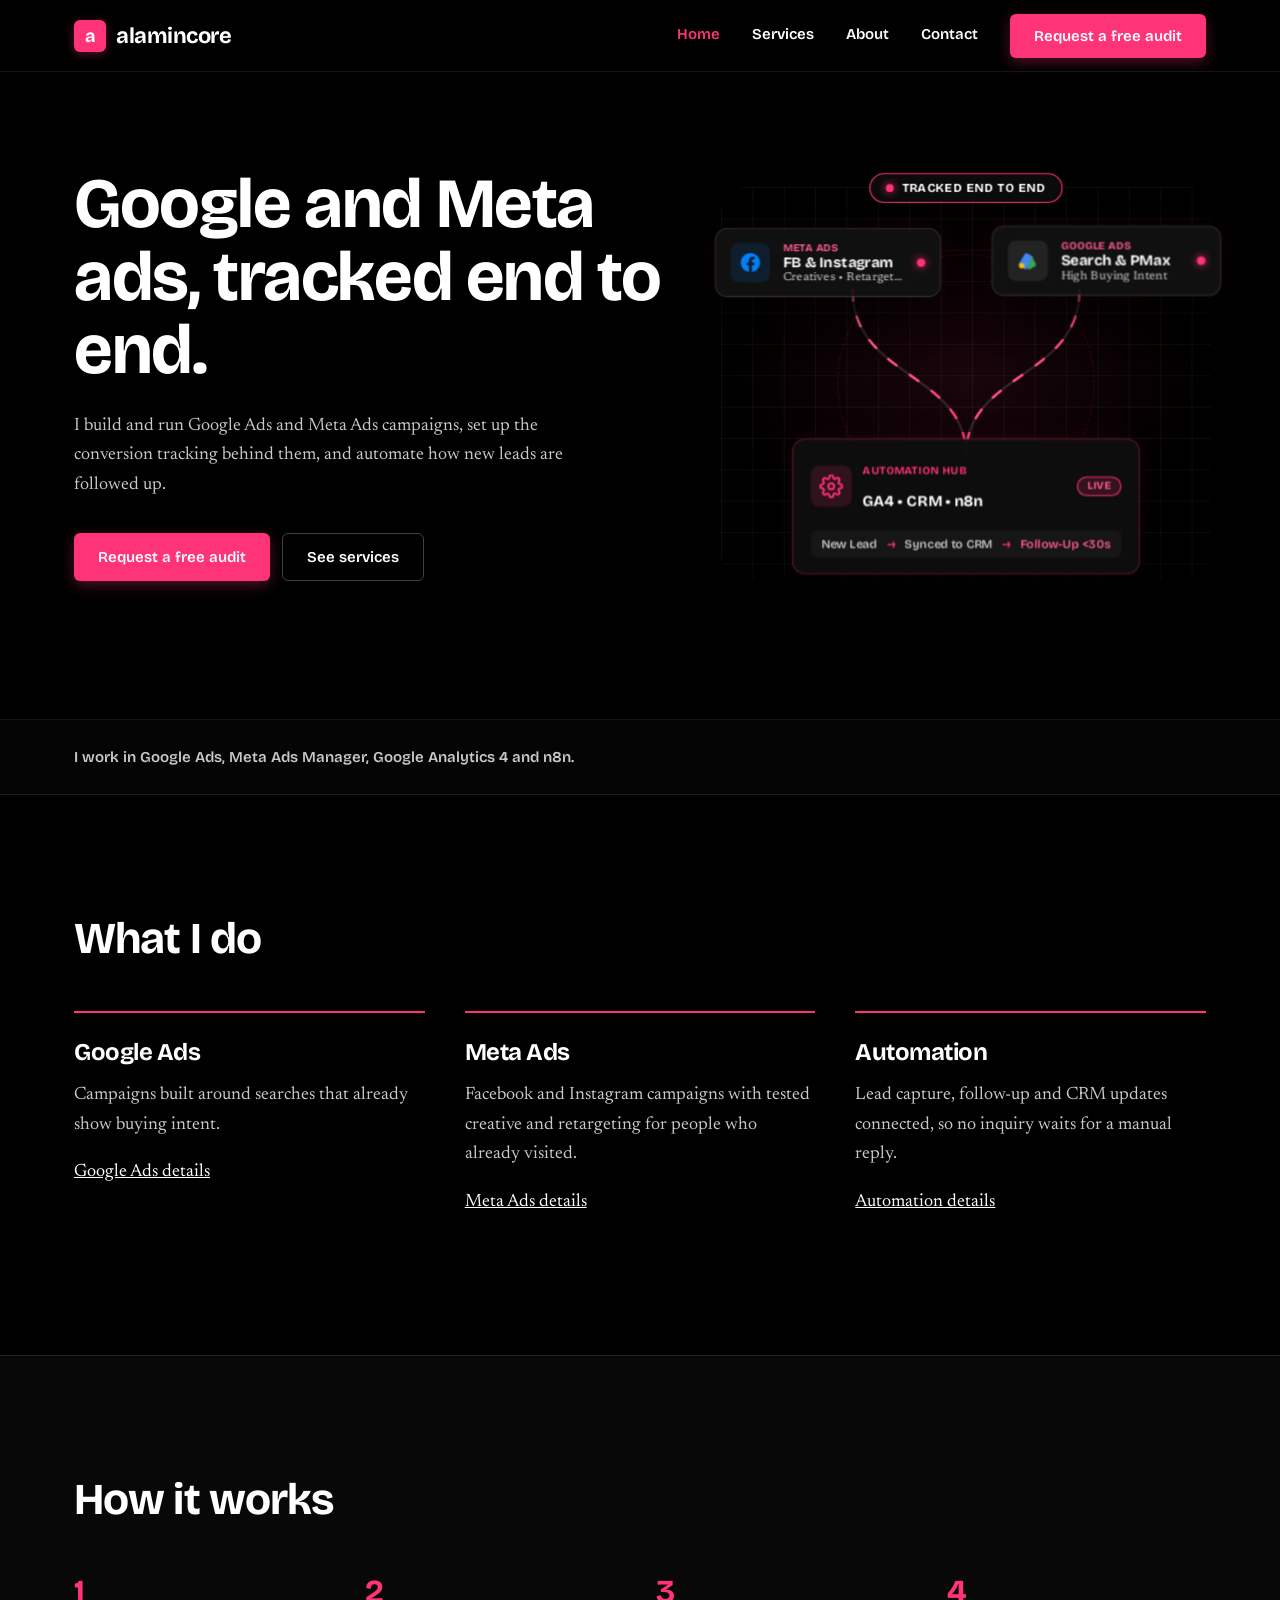
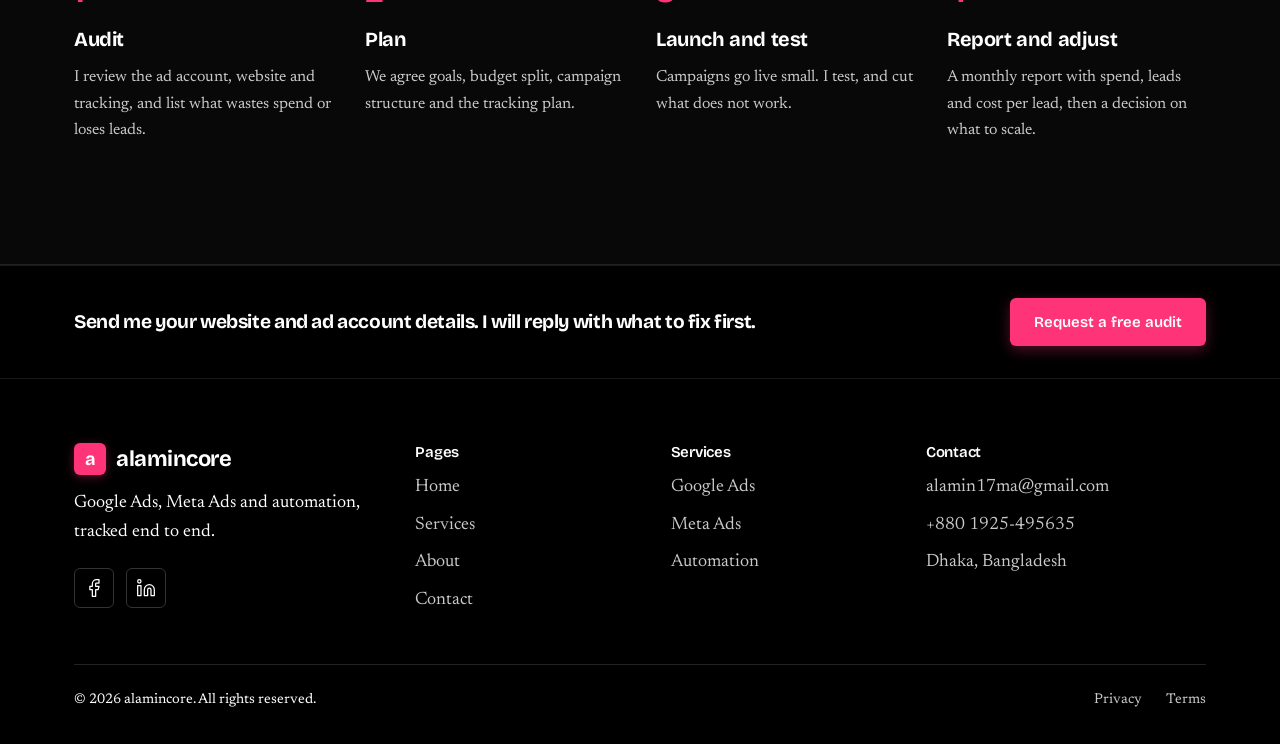
<file: index.html>
<!DOCTYPE html>
<html lang="en">
<head>
  <meta charset="UTF-8">
  <meta name="viewport" content="width=device-width, initial-scale=1">
  <title>alamincore | Google Ads, Meta Ads &amp; Automation</title>
  <meta name="description" content="I run Google Ads and Meta Ads campaigns, set up the conversion tracking behind them, and automate lead follow-up. Request a free audit.">
  <link rel="icon" href="data:image/svg+xml,<svg xmlns='http://www.w3.org/2000/svg' viewBox='0 0 32 32'><rect width='32' height='32' rx='6' fill='%23FF3377'/><text x='16' y='23' font-size='20' font-weight='bold' text-anchor='middle' fill='%23FFFFFF' font-family='Georgia,serif'>a</text></svg>">
  <link rel="preconnect" href="https://fonts.googleapis.com">
  <link rel="preconnect" href="https://fonts.gstatic.com" crossorigin>
  <link rel="stylesheet" href="https://fonts.googleapis.com/css2?family=Bricolage+Grotesque:wght@600;700&family=Newsreader:wght@400&display=swap">
  <link rel="stylesheet" href="style.css">
</head>
<body>
  <a class="skip" href="#main">Skip to content</a>
  <header class="nav" id="navbar"><div class="container"><a href="index.html" class="logo"><span class="mark" aria-hidden="true">a</span>alamincore</a><button class="burger" id="hamburger" aria-label="Menu" aria-expanded="false"><span></span><span></span><span></span></button><ul id="navLinks"><li><a href="index.html" aria-current="page">Home</a></li><li><a href="services.html">Services</a></li><li><a href="about.html">About</a></li><li><a href="contact.html">Contact</a></li><li><a href="contact.html" class="btn btn-brass">Request a free audit</a></li></ul></div></header>
  <main id="main">
    <section class="hero">
      <div class="container hero-grid">
        <div>
          <h1 class="in">Google and Meta ads, tracked end to end.</h1>
          <p class="lead in d1">I build and run Google Ads and Meta Ads campaigns, set up the conversion tracking behind them, and automate how new leads are followed up.</p>
          <p class="hero-btns in d2"><a class="btn btn-brass" href="contact.html">Request a free audit</a><a class="btn btn-line" href="services.html">See services</a></p>
        </div>
        <div class="hero-visual in d3" id="hero3DScene" aria-label="3D Google Ads, Meta Ads and Automation Visual">
          <div class="stage-3d" id="stage3D">
            <!-- 3D Plane Ambient Depth Rings & Grid -->
            <div class="grid-plane-3d" aria-hidden="true"></div>
            <div class="radar-pulse" aria-hidden="true"></div>

            <!-- Animated Connecting SVG Cables -->
            <svg class="circuit-cables" viewBox="0 0 460 380" fill="none" xmlns="http://www.w3.org/2000/svg" aria-hidden="true">
              <defs>
                <linearGradient id="metaGrad" x1="0%" y1="0%" x2="100%" y2="100%">
                  <stop offset="0%" stop-color="#FF5C93" />
                  <stop offset="100%" stop-color="#FF3377" />
                </linearGradient>
                <linearGradient id="googleGrad" x1="0%" y1="0%" x2="100%" y2="100%">
                  <stop offset="0%" stop-color="#FF5C93" />
                  <stop offset="100%" stop-color="#FF3377" />
                </linearGradient>
              </defs>
              <path class="cable-glow cable-meta" d="M 120 100 C 120 185, 230 180, 230 260" />
              <path class="cable-flow cable-meta-flow" d="M 120 100 C 120 185, 230 180, 230 260" />
              <path class="cable-glow cable-google" d="M 340 100 C 340 185, 230 180, 230 260" />
              <path class="cable-flow cable-google-flow" d="M 340 100 C 340 185, 230 180, 230 260" />
            </svg>

            <!-- Floating Status Beacon -->
            <div class="node-3d node-badge" style="--depth: 95px;">
              <span class="beacon-dot"></span>
              <span>Tracked End to End</span>
            </div>

            <!-- 3D Node: Meta Ads -->
            <div class="node-3d node-meta" style="--depth: 45px;">
              <div class="node-inner">
                <div class="node-icon meta-icon">
                  <svg width="22" height="22" viewBox="0 0 24 24" fill="currentColor" aria-hidden="true">
                    <path d="M12 2C6.477 2 2 6.477 2 12c0 4.991 3.657 9.128 8.438 9.879V14.89h-2.54V12h2.54V9.797c0-2.506 1.492-3.89 3.777-3.89 1.094 0 2.238.195 2.238.195v2.46h-1.26c-1.243 0-1.63.771-1.63 1.562V12h2.773l-.443 2.89h-2.33v6.989C18.343 21.129 22 16.99 22 12c0-5.523-4.477-10-10-10z"/>
                  </svg>
                </div>
                <div class="node-content">
                  <span class="node-tag tag-meta">Meta Ads</span>
                  <strong class="node-title">FB &amp; Instagram</strong>
                  <span class="node-sub">Creatives &bull; Retargeting</span>
                </div>
                <span class="pulse-indicator pulse-meta" title="Active campaigns"></span>
              </div>
            </div>

            <!-- 3D Node: Google Ads -->
            <div class="node-3d node-google" style="--depth: 60px;">
              <div class="node-inner">
                <div class="node-icon google-icon">
                  <svg width="22" height="22" viewBox="0 0 24 24" fill="none" aria-hidden="true">
                    <path d="M3.2 14.8L8.6 5.5C9.2 4.4 10.6 4 11.7 4.6L16.2 7.2C17.3 7.8 17.7 9.2 17.1 10.3L11.7 19.6C11.1 20.7 9.7 21.1 8.6 20.5L4.1 17.9C3 17.3 2.6 15.9 3.2 14.8Z" fill="#4285F4"/>
                    <path d="M16.2 7.2L11.7 19.6C12.3 20.7 13.7 21.1 14.8 20.5L19.3 17.9C20.4 17.3 20.8 15.9 20.2 14.8L15.7 7C15.9 7 16.1 7.1 16.2 7.2Z" fill="#34A853"/>
                    <circle cx="5.8" cy="17.2" r="2.8" fill="#FBBC04"/>
                  </svg>
                </div>
                <div class="node-content">
                  <span class="node-tag tag-google">Google Ads</span>
                  <strong class="node-title">Search &amp; PMax</strong>
                  <span class="node-sub">High Buying Intent</span>
                </div>
                <span class="pulse-indicator pulse-google" title="Active campaigns"></span>
              </div>
            </div>

            <!-- 3D Node: Automation Engine -->
            <div class="node-3d node-auto" style="--depth: 80px;">
              <div class="node-inner auto-card">
                <div class="auto-header">
                  <div class="node-icon auto-icon">
                    <svg width="22" height="22" viewBox="0 0 24 24" fill="none" stroke="currentColor" stroke-width="2" stroke-linecap="round" stroke-linejoin="round" aria-hidden="true">
                      <circle cx="12" cy="12" r="3"/>
                      <path d="M19.4 15a1.65 1.65 0 0 0 .33 1.82l.06.06a2 2 0 0 1 0 2.83 2 2 0 0 1-2.83 0l-.06-.06a1.65 1.65 0 0 0-1.82-.33 1.65 1.65 0 0 0-1 1.51V21a2 2 0 0 1-2 2 2 2 0 0 1-2-2v-.09A1.65 1.65 0 0 0 9 19.4a1.65 1.65 0 0 0-1.82.33l-.06.06a2 2 0 0 1-2.83 0 2 2 0 0 1 0-2.83l.06-.06a1.65 1.65 0 0 0 .33-1.82 1.65 1.65 0 0 0-1.51-1H3a2 2 0 0 1-2-2 2 2 0 0 1 2-2h.09A1.65 1.65 0 0 0 4.6 9a1.65 1.65 0 0 0-.33-1.82l-.06-.06a2 2 0 0 1 0-2.83 2 2 0 0 1 2.83 0l.06.06a1.65 1.65 0 0 0 1.82.33H9a1.65 1.65 0 0 0 1-1.51V3a2 2 0 0 1 2-2 2 2 0 0 1 2 2v.09a1.65 1.65 0 0 0 1 1.51 1.65 1.65 0 0 0 1.82-.33l.06-.06a2 2 0 0 1 2.83 0 2 2 0 0 1 0 2.83l-.06.06a1.65 1.65 0 0 0-.33 1.82V9a1.65 1.65 0 0 0 1.51 1H21a2 2 0 0 1 2 2 2 2 0 0 1-2 2h-.09a1.65 1.65 0 0 0-1.51 1z"/>
                    </svg>
                  </div>
                  <div>
                    <span class="node-tag tag-brass">Automation Hub</span>
                    <strong class="node-title">GA4 &bull; CRM &bull; n8n</strong>
                  </div>
                  <span class="live-chip">Live</span>
                </div>
                <div class="auto-pipeline">
                  <span class="pipe-step">New Lead</span>
                  <span class="pipe-arrow">&rarr;</span>
                  <span class="pipe-step">Synced to CRM</span>
                  <span class="pipe-arrow">&rarr;</span>
                  <span class="pipe-step highlighted">Follow-Up &lt;30s</span>
                </div>
              </div>
            </div>
          </div>
        </div>
      </div>
    </section>
    <section class="tools"><div class="container"><p>I work in Google Ads, Meta Ads Manager, Google Analytics 4 and n8n.</p></div></section>
    <section class="sec" id="services">
      <div class="container">
        <h2>What I do</h2>
        <div class="cols">
          <article><h3>Google Ads</h3><p>Campaigns built around searches that already show buying intent.</p><p><a href="services.html#google-ads">Google Ads details</a></p></article>
          <article><h3>Meta Ads</h3><p>Facebook and Instagram campaigns with tested creative and retargeting for people who already visited.</p><p><a href="services.html#meta-ads">Meta Ads details</a></p></article>
          <article><h3>Automation</h3><p>Lead capture, follow-up and CRM updates connected, so no inquiry waits for a manual reply.</p><p><a href="services.html#automation">Automation details</a></p></article>
        </div>
      </div>
    </section>
    <!-- Blank for now. Remove the hidden attribute only when a section has real content. -->
    <section id="work" hidden></section>
    <section class="sec alt" id="process">
      <div class="container">
        <h2>How it works</h2>
        <ol class="steps">
          <li><h3>Audit</h3><p>I review the ad account, website and tracking, and list what wastes spend or loses leads.</p></li>
          <li><h3>Plan</h3><p>We agree goals, budget split, campaign structure and the tracking plan.</p></li>
          <li><h3>Launch and test</h3><p>Campaigns go live small. I test, and cut what does not work.</p></li>
          <li><h3>Report and adjust</h3><p>A monthly report with spend, leads and cost per lead, then a decision on what to scale.</p></li>
        </ol>
      </div>
    </section>
    <section id="results" hidden></section>
    <section id="testimonials" hidden></section>
    <section class="sec dark">
      <div class="container band">
        <h2>Send me your website and ad account details. I will reply with what to fix first.</h2>
        <a class="btn btn-brass" href="contact.html">Request a free audit</a>
      </div>
    </section>
  </main>
  <footer class="foot"><div class="container">
    <div class="foot-grid">
      <div><a href="index.html" class="logo"><span class="mark" aria-hidden="true">a</span>alamincore</a><p>Google Ads, Meta Ads and automation, tracked end to end.</p><div class="social-icons"><a href="https://www.facebook.com/al.amin.198396" target="_blank" rel="noopener noreferrer" aria-label="Facebook"><svg width="20" height="20" viewBox="0 0 24 24" fill="none" stroke="currentColor" stroke-width="1.5" stroke-linecap="round" stroke-linejoin="round" aria-hidden="true"><path d="M18 2h-3a5 5 0 0 0-5 5v3H7v4h3v8h4v-8h3l1-4h-4V7a1 1 0 0 1 1-1h3z"/></svg></a><a href="https://www.linkedin.com/in/al-amin-b618b734b/" target="_blank" rel="noopener noreferrer" aria-label="LinkedIn"><svg width="20" height="20" viewBox="0 0 24 24" fill="none" stroke="currentColor" stroke-width="1.5" stroke-linecap="round" stroke-linejoin="round" aria-hidden="true"><path d="M16 8a6 6 0 0 1 6 6v7h-4v-7a2 2 0 0 0-2-2 2 2 0 0 0-2 2v7h-4v-7a6 6 0 0 1 6-6z"/><rect x="2" y="9" width="4" height="12"/><circle cx="4" cy="4" r="2"/></svg></a></div></div>
      <div><h3>Pages</h3><ul><li><a href="index.html">Home</a></li><li><a href="services.html">Services</a></li><li><a href="about.html">About</a></li><li><a href="contact.html">Contact</a></li></ul></div>
      <div><h3>Services</h3><ul><li><a href="services.html#google-ads">Google Ads</a></li><li><a href="services.html#meta-ads">Meta Ads</a></li><li><a href="services.html#automation">Automation</a></li></ul></div>
      <div><h3>Contact</h3><ul><li><a href="mailto:alamin17ma@gmail.com">alamin17ma@gmail.com</a></li><li><a href="tel:+8801925495635">+880 1925-495635</a></li><li>Dhaka, Bangladesh</li></ul>
        </div>
    </div>
    <div class="foot-bottom"><p>&copy; 2026 alamincore. All rights reserved.</p><ul><li><a href="privacy.html">Privacy</a></li><li><a href="terms.html">Terms</a></li></ul></div>
  </div></footer>
  <script src="script.js"></script>
</body>
</html>
</file>
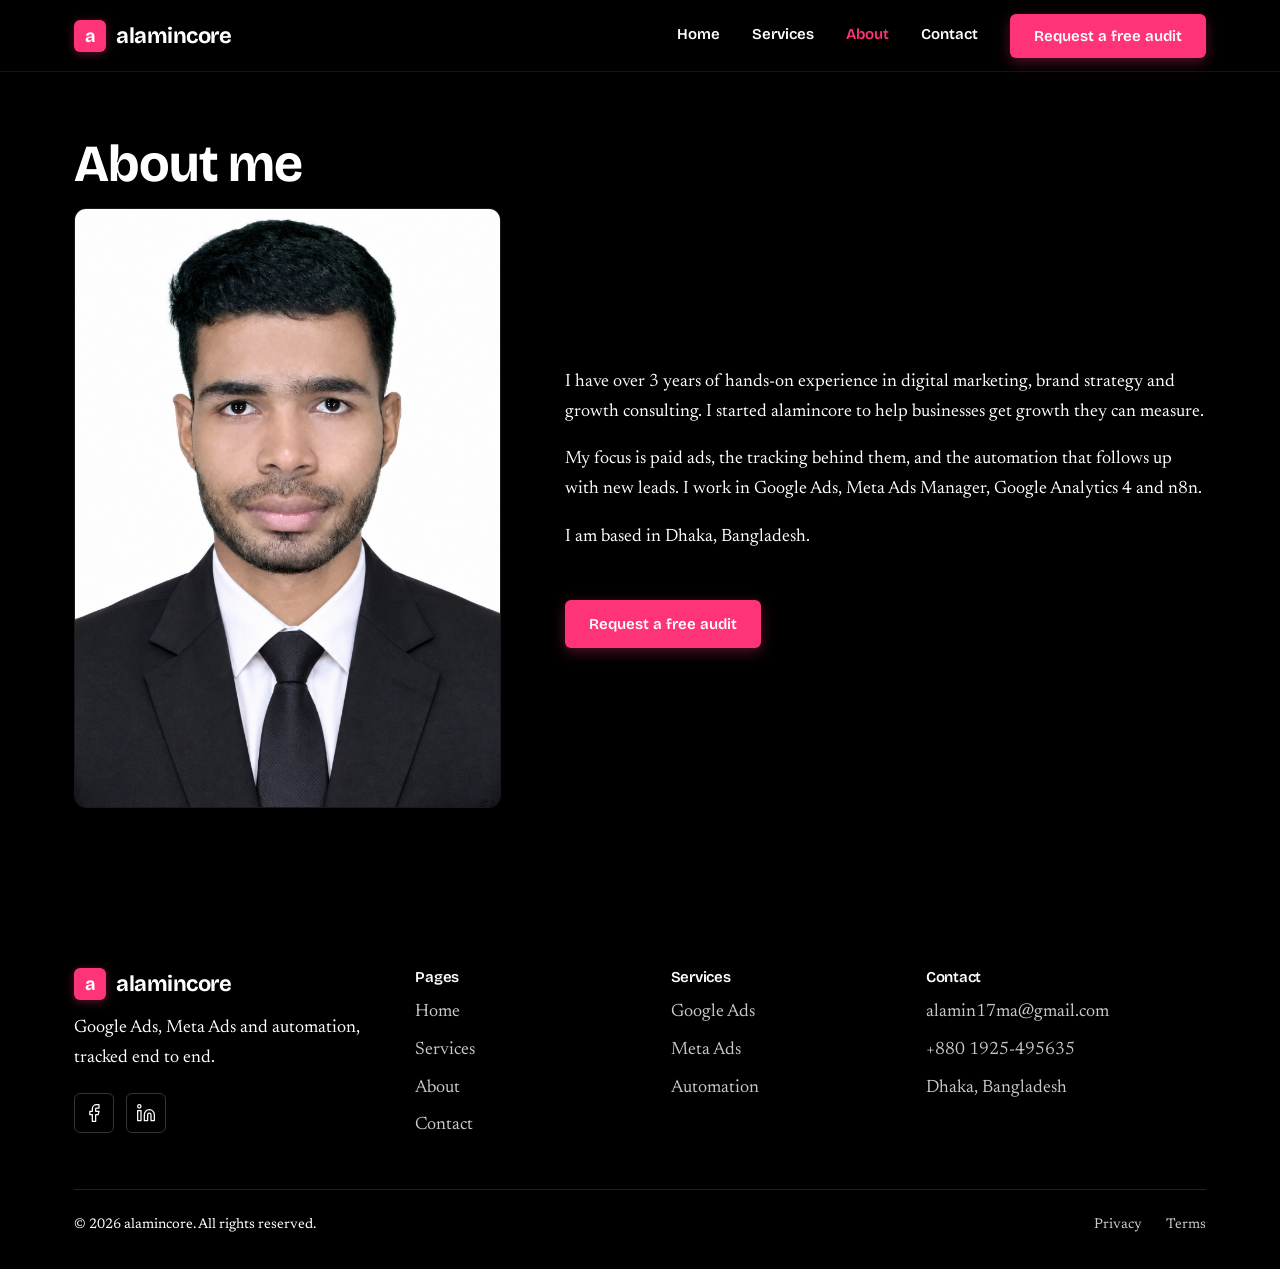
<file: about.html>
<!DOCTYPE html>
<html lang="en">
<head>
  <meta charset="UTF-8">
  <meta name="viewport" content="width=device-width, initial-scale=1">
  <title>About | alamincore</title>
  <meta name="description" content="About Al Amin, the person behind alamincore.">
  <link rel="icon" href="data:image/svg+xml,<svg xmlns='http://www.w3.org/2000/svg' viewBox='0 0 32 32'><rect width='32' height='32' rx='6' fill='%23FF3377'/><text x='16' y='23' font-size='20' font-weight='bold' text-anchor='middle' fill='%23FFFFFF' font-family='Georgia,serif'>a</text></svg>">
  <link rel="preconnect" href="https://fonts.googleapis.com">
  <link rel="preconnect" href="https://fonts.gstatic.com" crossorigin>
  <link rel="stylesheet" href="https://fonts.googleapis.com/css2?family=Bricolage+Grotesque:wght@600;700&family=Newsreader:wght@400&display=swap">
  <link rel="stylesheet" href="style.css">
</head>
<body>
  <a class="skip" href="#main">Skip to content</a>
  <header class="nav scrolled" id="navbar"><div class="container"><a href="index.html" class="logo"><span class="mark" aria-hidden="true">a</span>alamincore</a><button class="burger" id="hamburger" aria-label="Menu" aria-expanded="false"><span></span><span></span><span></span></button><ul id="navLinks"><li><a href="index.html">Home</a></li><li><a href="services.html">Services</a></li><li><a href="about.html" aria-current="page">About</a></li><li><a href="contact.html">Contact</a></li><li><a href="contact.html" class="btn btn-brass">Request a free audit</a></li></ul></div></header>
  <main id="main">
    <div class="container page">
      <h1>About me</h1>
      <div class="about">
        <img src="profile.jpg" onerror="this.onerror=null;this.src='assets/images/profile.jpg';" width="480" height="600" alt="Al Amin, founder of alamincore">
        <div>
          <p>I have over 3 years of hands-on experience in digital marketing, brand strategy and growth consulting. I started alamincore to help businesses get growth they can measure.</p>
          <p>My focus is paid ads, the tracking behind them, and the automation that follows up with new leads. I work in Google Ads, Meta Ads Manager, Google Analytics 4 and n8n.</p>
          <p>I am based in Dhaka, Bangladesh.</p>
          <p class="after"><a class="btn btn-brass" href="contact.html">Request a free audit</a></p>
        </div>
      </div>
      <section id="certifications" hidden></section>
    </div>
  </main>
  <footer class="foot"><div class="container">
    <div class="foot-grid">
      <div><a href="index.html" class="logo"><span class="mark" aria-hidden="true">a</span>alamincore</a><p>Google Ads, Meta Ads and automation, tracked end to end.</p><div class="social-icons"><a href="https://www.facebook.com/al.amin.198396" target="_blank" rel="noopener noreferrer" aria-label="Facebook"><svg width="20" height="20" viewBox="0 0 24 24" fill="none" stroke="currentColor" stroke-width="1.5" stroke-linecap="round" stroke-linejoin="round" aria-hidden="true"><path d="M18 2h-3a5 5 0 0 0-5 5v3H7v4h3v8h4v-8h3l1-4h-4V7a1 1 0 0 1 1-1h3z"/></svg></a><a href="https://www.linkedin.com/in/al-amin-b618b734b/" target="_blank" rel="noopener noreferrer" aria-label="LinkedIn"><svg width="20" height="20" viewBox="0 0 24 24" fill="none" stroke="currentColor" stroke-width="1.5" stroke-linecap="round" stroke-linejoin="round" aria-hidden="true"><path d="M16 8a6 6 0 0 1 6 6v7h-4v-7a2 2 0 0 0-2-2 2 2 0 0 0-2 2v7h-4v-7a6 6 0 0 1 6-6z"/><rect x="2" y="9" width="4" height="12"/><circle cx="4" cy="4" r="2"/></svg></a></div></div>
      <div><h3>Pages</h3><ul><li><a href="index.html">Home</a></li><li><a href="services.html">Services</a></li><li><a href="about.html">About</a></li><li><a href="contact.html">Contact</a></li></ul></div>
      <div><h3>Services</h3><ul><li><a href="services.html#google-ads">Google Ads</a></li><li><a href="services.html#meta-ads">Meta Ads</a></li><li><a href="services.html#automation">Automation</a></li></ul></div>
      <div><h3>Contact</h3><ul><li><a href="mailto:alamin17ma@gmail.com">alamin17ma@gmail.com</a></li><li><a href="tel:+8801925495635">+880 1925-495635</a></li><li>Dhaka, Bangladesh</li></ul>
        </div>
    </div>
    <div class="foot-bottom"><p>&copy; 2026 alamincore. All rights reserved.</p><ul><li><a href="privacy.html">Privacy</a></li><li><a href="terms.html">Terms</a></li></ul></div>
  </div></footer>
  <script src="script.js"></script>
</body>
</html>
</file>
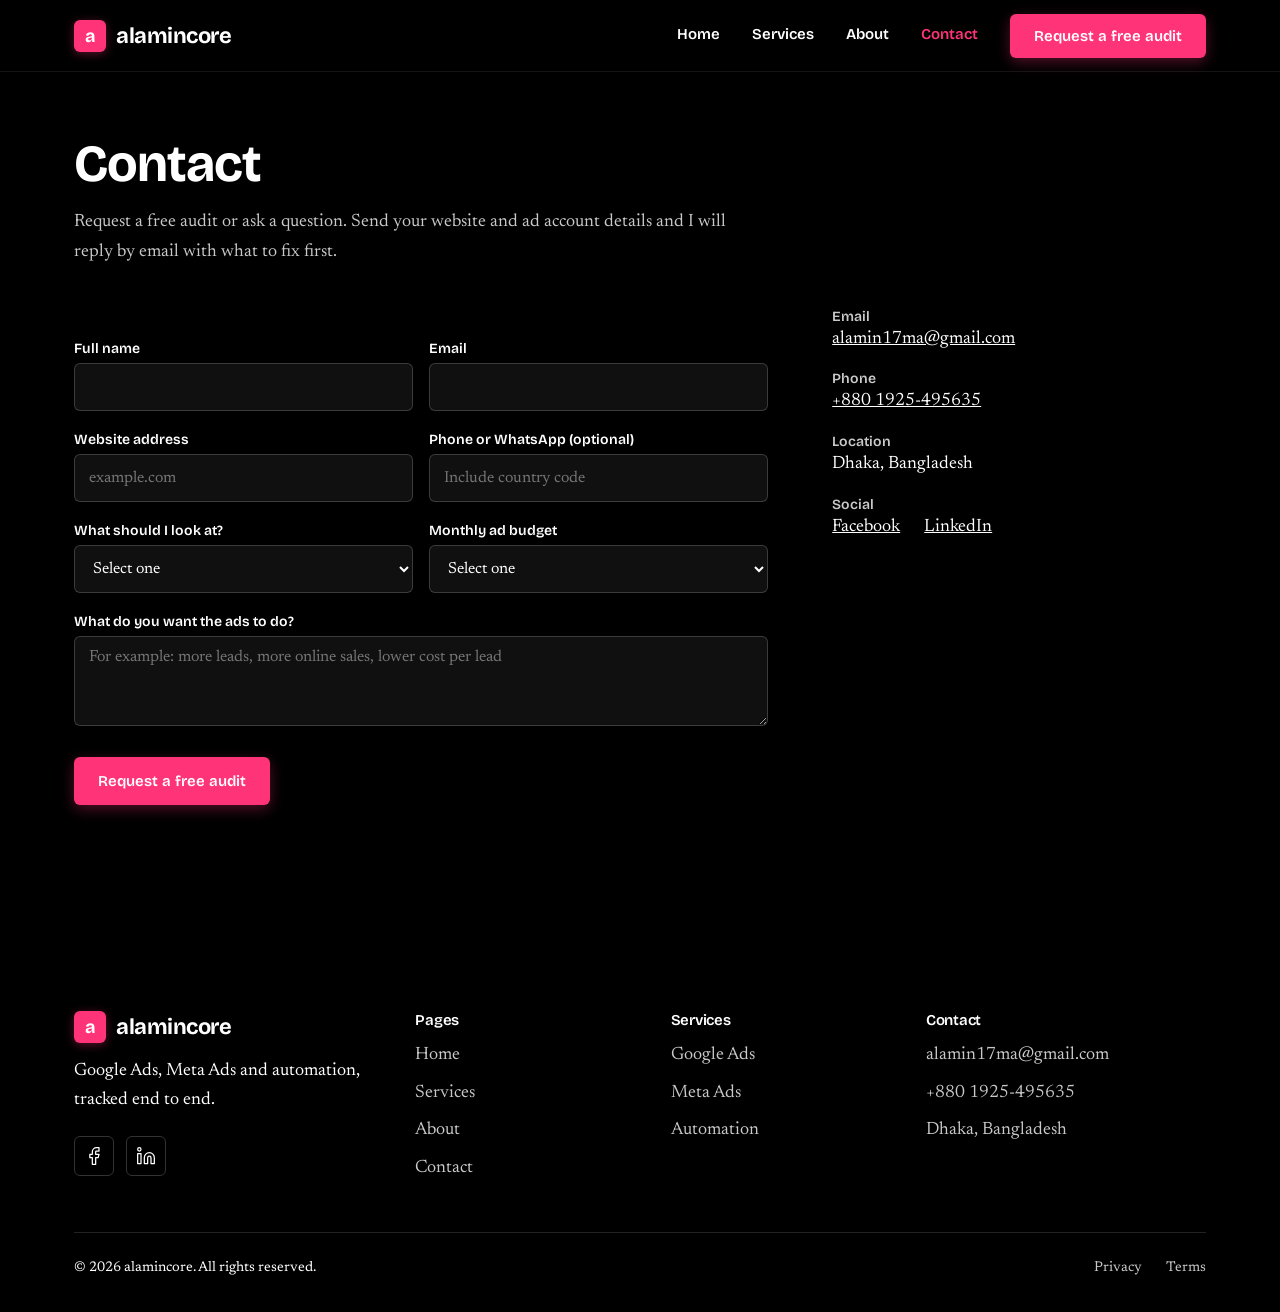
<file: contact.html>
<!DOCTYPE html>
<html lang="en">
<head>
  <meta charset="UTF-8">
  <meta name="viewport" content="width=device-width, initial-scale=1">
  <title>Contact | alamincore</title>
  <meta name="description" content="Request a free audit or ask a question. Send your website and ad account details.">
  <link rel="icon" href="data:image/svg+xml,<svg xmlns='http://www.w3.org/2000/svg' viewBox='0 0 32 32'><rect width='32' height='32' rx='6' fill='%23FF3377'/><text x='16' y='23' font-size='20' font-weight='bold' text-anchor='middle' fill='%23FFFFFF' font-family='Georgia,serif'>a</text></svg>">
  <link rel="preconnect" href="https://fonts.googleapis.com">
  <link rel="preconnect" href="https://fonts.gstatic.com" crossorigin>
  <link rel="stylesheet" href="https://fonts.googleapis.com/css2?family=Bricolage+Grotesque:wght@600;700&family=Newsreader:wght@400&display=swap">
  <link rel="stylesheet" href="style.css">
</head>
<body>
  <a class="skip" href="#main">Skip to content</a>
  <header class="nav scrolled" id="navbar"><div class="container"><a href="index.html" class="logo"><span class="mark" aria-hidden="true">a</span>alamincore</a><button class="burger" id="hamburger" aria-label="Menu" aria-expanded="false"><span></span><span></span><span></span></button><ul id="navLinks"><li><a href="index.html">Home</a></li><li><a href="services.html">Services</a></li><li><a href="about.html">About</a></li><li><a href="contact.html" aria-current="page">Contact</a></li><li><a href="contact.html" class="btn btn-brass">Request a free audit</a></li></ul></div></header>
  <main id="main">
    <div class="container page">
      <h1>Contact</h1>
      <p>Request a free audit or ask a question. Send your website and ad account details and I will reply by email with what to fix first.</p>
      <div class="contact-grid">
        <form id="auditForm" class="audit-form">
          <input type="hidden" name="Created" value="x-sheetmonkey-current-date-time">
          <div class="hp" aria-hidden="true"><label>Company<input type="text" name="company" tabindex="-1" autocomplete="off"></label></div>
          <div class="fr">
            <div class="f"><label for="name">Full name</label><input type="text" id="name" name="name" autocomplete="name" required></div>
            <div class="f"><label for="email">Email</label><input type="email" id="email" name="email" autocomplete="email" required></div>
          </div>
          <div class="fr">
            <div class="f"><label for="website">Website address</label><input type="text" id="website" name="website" inputmode="url" placeholder="example.com" required></div>
            <div class="f"><label for="phone">Phone or WhatsApp (optional)</label><input type="tel" id="phone" name="phone" autocomplete="tel" placeholder="Include country code"></div>
          </div>
          <div class="fr">
            <div class="f"><label for="service">What should I look at?</label>
              <select id="service" name="service" required><option value="" disabled selected>Select one</option><option>Google Ads</option><option>Meta Ads</option><option>Lead follow-up and automation</option><option>Not sure</option></select></div>
            <div class="f"><label for="budget">Monthly ad budget</label>
              <select id="budget" name="budget" required><option value="" disabled selected>Select one</option><option>No ads yet</option><option>Under $500</option><option>$500 to $2,000</option><option>$2,000 to $10,000</option><option>Over $10,000</option></select></div>
          </div>
          <div class="f"><label for="goal">What do you want the ads to do?</label><textarea id="goal" name="goal" rows="4" placeholder="For example: more leads, more online sales, lower cost per lead" required></textarea></div>
          <button type="submit" class="btn btn-pink" id="submitBtn">Request a free audit</button>
          <p id="formStatus" role="status" aria-live="polite"></p>
        </form>
        <dl class="info">
          <div><dt>Email</dt><dd><a href="mailto:alamin17ma@gmail.com">alamin17ma@gmail.com</a></dd></div>
          <div><dt>Phone</dt><dd><a href="tel:+8801925495635">+880 1925-495635</a></dd></div>
          <div><dt>Location</dt><dd>Dhaka, Bangladesh</dd></div>
          <div><dt>Social</dt><dd class="social"><a href="https://www.facebook.com/al.amin.198396" target="_blank" rel="noopener noreferrer">Facebook</a><a href="https://www.linkedin.com/in/al-amin-b618b734b/" target="_blank" rel="noopener noreferrer">LinkedIn</a></dd></div>
        </dl>
      </div>
    </div>
  </main>
  <footer class="foot"><div class="container">
    <div class="foot-grid">
      <div><a href="index.html" class="logo"><span class="mark" aria-hidden="true">a</span>alamincore</a><p>Google Ads, Meta Ads and automation, tracked end to end.</p><div class="social-icons"><a href="https://www.facebook.com/al.amin.198396" target="_blank" rel="noopener noreferrer" aria-label="Facebook"><svg width="20" height="20" viewBox="0 0 24 24" fill="none" stroke="currentColor" stroke-width="1.5" stroke-linecap="round" stroke-linejoin="round" aria-hidden="true"><path d="M18 2h-3a5 5 0 0 0-5 5v3H7v4h3v8h4v-8h3l1-4h-4V7a1 1 0 0 1 1-1h3z"/></svg></a><a href="https://www.linkedin.com/in/al-amin-b618b734b/" target="_blank" rel="noopener noreferrer" aria-label="LinkedIn"><svg width="20" height="20" viewBox="0 0 24 24" fill="none" stroke="currentColor" stroke-width="1.5" stroke-linecap="round" stroke-linejoin="round" aria-hidden="true"><path d="M16 8a6 6 0 0 1 6 6v7h-4v-7a2 2 0 0 0-2-2 2 2 0 0 0-2 2v7h-4v-7a6 6 0 0 1 6-6z"/><rect x="2" y="9" width="4" height="12"/><circle cx="4" cy="4" r="2"/></svg></a></div></div>
      <div><h3>Pages</h3><ul><li><a href="index.html">Home</a></li><li><a href="services.html">Services</a></li><li><a href="about.html">About</a></li><li><a href="contact.html">Contact</a></li></ul></div>
      <div><h3>Services</h3><ul><li><a href="services.html#google-ads">Google Ads</a></li><li><a href="services.html#meta-ads">Meta Ads</a></li><li><a href="services.html#automation">Automation</a></li></ul></div>
      <div><h3>Contact</h3><ul><li><a href="mailto:alamin17ma@gmail.com">alamin17ma@gmail.com</a></li><li><a href="tel:+8801925495635">+880 1925-495635</a></li><li>Dhaka, Bangladesh</li></ul>
        </div>
    </div>
    <div class="foot-bottom"><p>&copy; 2026 alamincore. All rights reserved.</p><ul><li><a href="privacy.html">Privacy</a></li><li><a href="terms.html">Terms</a></li></ul></div>
  </div></footer>
  <script src="script.js"></script>
</body>
</html>
</file>
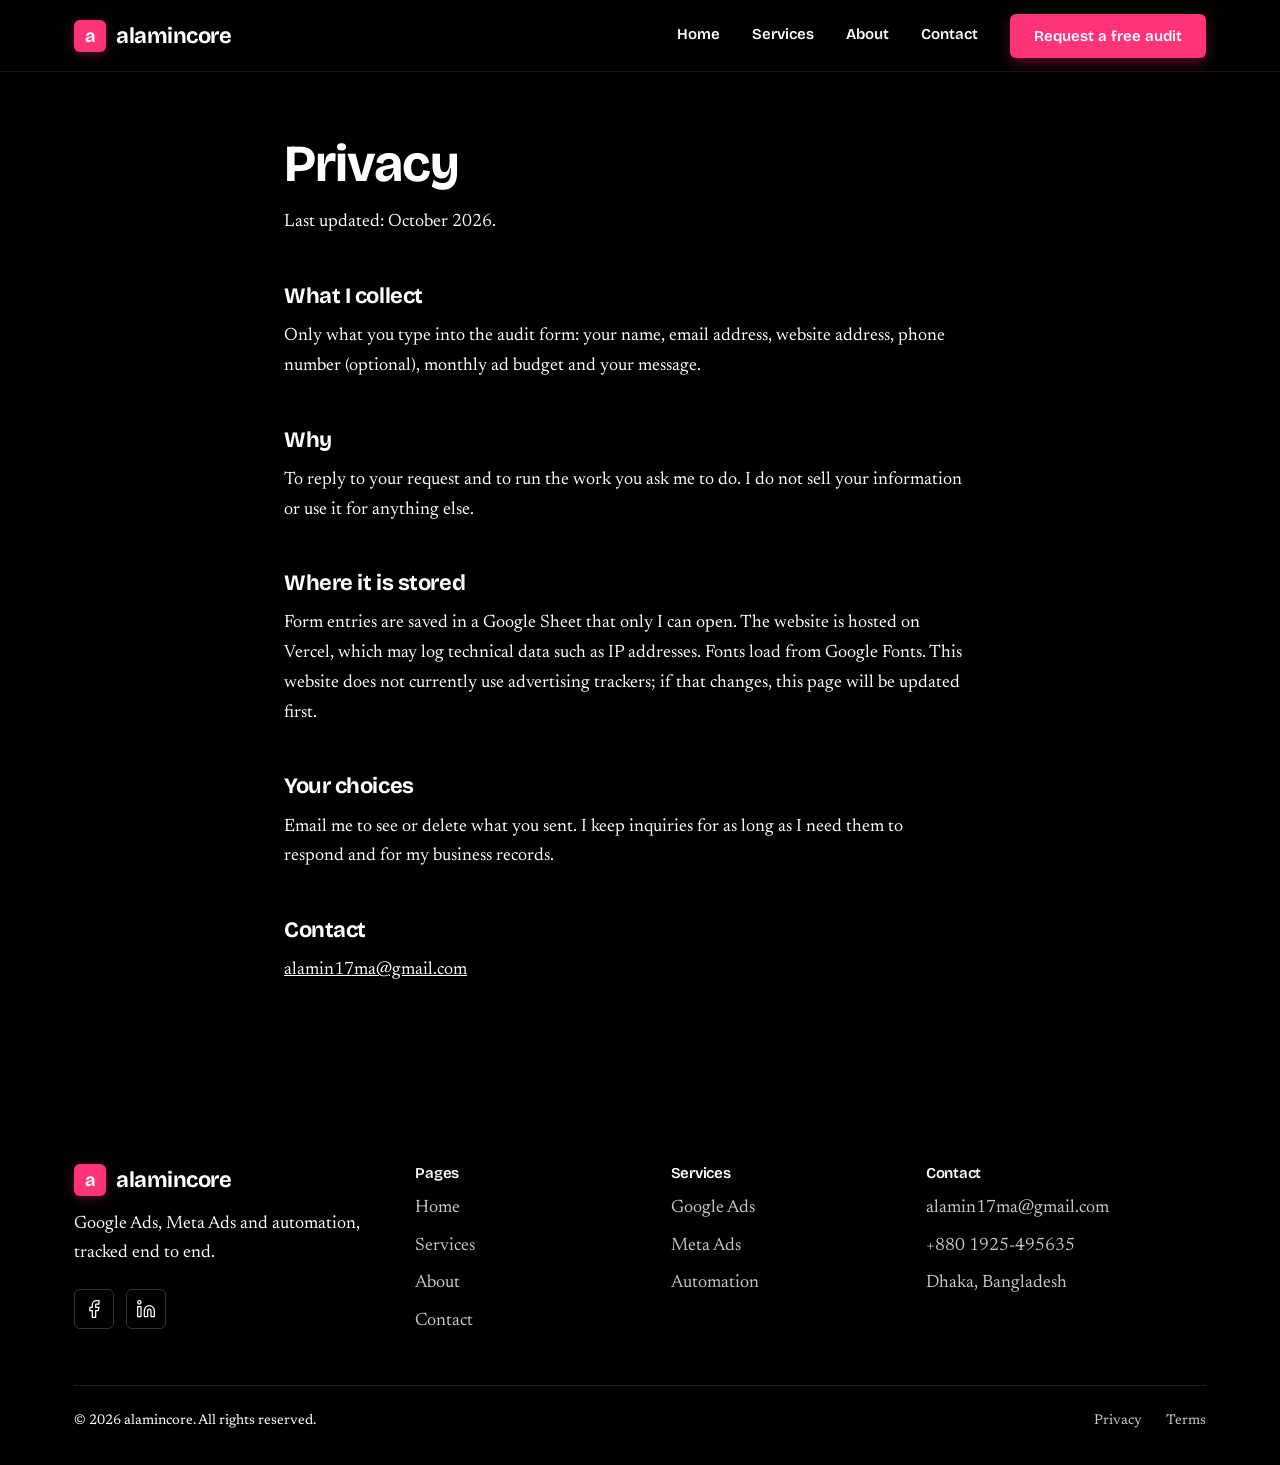
<file: privacy.html>
<!DOCTYPE html>
<html lang="en">
<head>
  <meta charset="UTF-8">
  <meta name="viewport" content="width=device-width, initial-scale=1">
  <title>Privacy | alamincore</title>
  <meta name="description" content="How alamincore handles the information you send through this website.">
  <link rel="icon" href="data:image/svg+xml,<svg xmlns='http://www.w3.org/2000/svg' viewBox='0 0 32 32'><rect width='32' height='32' rx='6' fill='%23FF3377'/><text x='16' y='23' font-size='20' font-weight='bold' text-anchor='middle' fill='%23FFFFFF' font-family='Georgia,serif'>a</text></svg>">
  <link rel="preconnect" href="https://fonts.googleapis.com">
  <link rel="preconnect" href="https://fonts.gstatic.com" crossorigin>
  <link rel="stylesheet" href="https://fonts.googleapis.com/css2?family=Bricolage+Grotesque:wght@600;700&family=Newsreader:wght@400&display=swap">
  <link rel="stylesheet" href="style.css">
</head>
<body>
  <a class="skip" href="#main">Skip to content</a>
  <header class="nav scrolled" id="navbar"><div class="container"><a href="index.html" class="logo"><span class="mark" aria-hidden="true">a</span>alamincore</a><button class="burger" id="hamburger" aria-label="Menu" aria-expanded="false"><span></span><span></span><span></span></button><ul id="navLinks"><li><a href="index.html">Home</a></li><li><a href="services.html">Services</a></li><li><a href="about.html">About</a></li><li><a href="contact.html">Contact</a></li><li><a href="contact.html" class="btn btn-brass">Request a free audit</a></li></ul></div></header>
  <main id="main">
    <div class="container narrow page">
      <div class="prose">
      <h1>Privacy</h1>
      <p>Last updated: October 2026.</p>
      <h2>What I collect</h2>
      <p>Only what you type into the audit form: your name, email address, website address, phone number (optional), monthly ad budget and your message.</p>
      <h2>Why</h2>
      <p>To reply to your request and to run the work you ask me to do. I do not sell your information or use it for anything else.</p>
      <h2>Where it is stored</h2>
      <p>Form entries are saved in a Google Sheet that only I can open. The website is hosted on Vercel, which may log technical data such as IP addresses. Fonts load from Google Fonts. This website does not currently use advertising trackers; if that changes, this page will be updated first.</p>
      <h2>Your choices</h2>
      <p>Email me to see or delete what you sent. I keep inquiries for as long as I need them to respond and for my business records.</p>
      <h2>Contact</h2>
      <p><a href="mailto:alamin17ma@gmail.com">alamin17ma@gmail.com</a></p>
      </div>
    </div>
  </main>
  <footer class="foot"><div class="container">
    <div class="foot-grid">
      <div><a href="index.html" class="logo"><span class="mark" aria-hidden="true">a</span>alamincore</a><p>Google Ads, Meta Ads and automation, tracked end to end.</p><div class="social-icons"><a href="https://www.facebook.com/al.amin.198396" target="_blank" rel="noopener noreferrer" aria-label="Facebook"><svg width="20" height="20" viewBox="0 0 24 24" fill="none" stroke="currentColor" stroke-width="1.5" stroke-linecap="round" stroke-linejoin="round" aria-hidden="true"><path d="M18 2h-3a5 5 0 0 0-5 5v3H7v4h3v8h4v-8h3l1-4h-4V7a1 1 0 0 1 1-1h3z"/></svg></a><a href="https://www.linkedin.com/in/al-amin-b618b734b/" target="_blank" rel="noopener noreferrer" aria-label="LinkedIn"><svg width="20" height="20" viewBox="0 0 24 24" fill="none" stroke="currentColor" stroke-width="1.5" stroke-linecap="round" stroke-linejoin="round" aria-hidden="true"><path d="M16 8a6 6 0 0 1 6 6v7h-4v-7a2 2 0 0 0-2-2 2 2 0 0 0-2 2v7h-4v-7a6 6 0 0 1 6-6z"/><rect x="2" y="9" width="4" height="12"/><circle cx="4" cy="4" r="2"/></svg></a></div></div>
      <div><h3>Pages</h3><ul><li><a href="index.html">Home</a></li><li><a href="services.html">Services</a></li><li><a href="about.html">About</a></li><li><a href="contact.html">Contact</a></li></ul></div>
      <div><h3>Services</h3><ul><li><a href="services.html#google-ads">Google Ads</a></li><li><a href="services.html#meta-ads">Meta Ads</a></li><li><a href="services.html#automation">Automation</a></li></ul></div>
      <div><h3>Contact</h3><ul><li><a href="mailto:alamin17ma@gmail.com">alamin17ma@gmail.com</a></li><li><a href="tel:+8801925495635">+880 1925-495635</a></li><li>Dhaka, Bangladesh</li></ul>
        </div>
    </div>
    <div class="foot-bottom"><p>&copy; 2026 alamincore. All rights reserved.</p><ul><li><a href="privacy.html">Privacy</a></li><li><a href="terms.html">Terms</a></li></ul></div>
  </div></footer>
  <script src="script.js"></script>
</body>
</html>
</file>
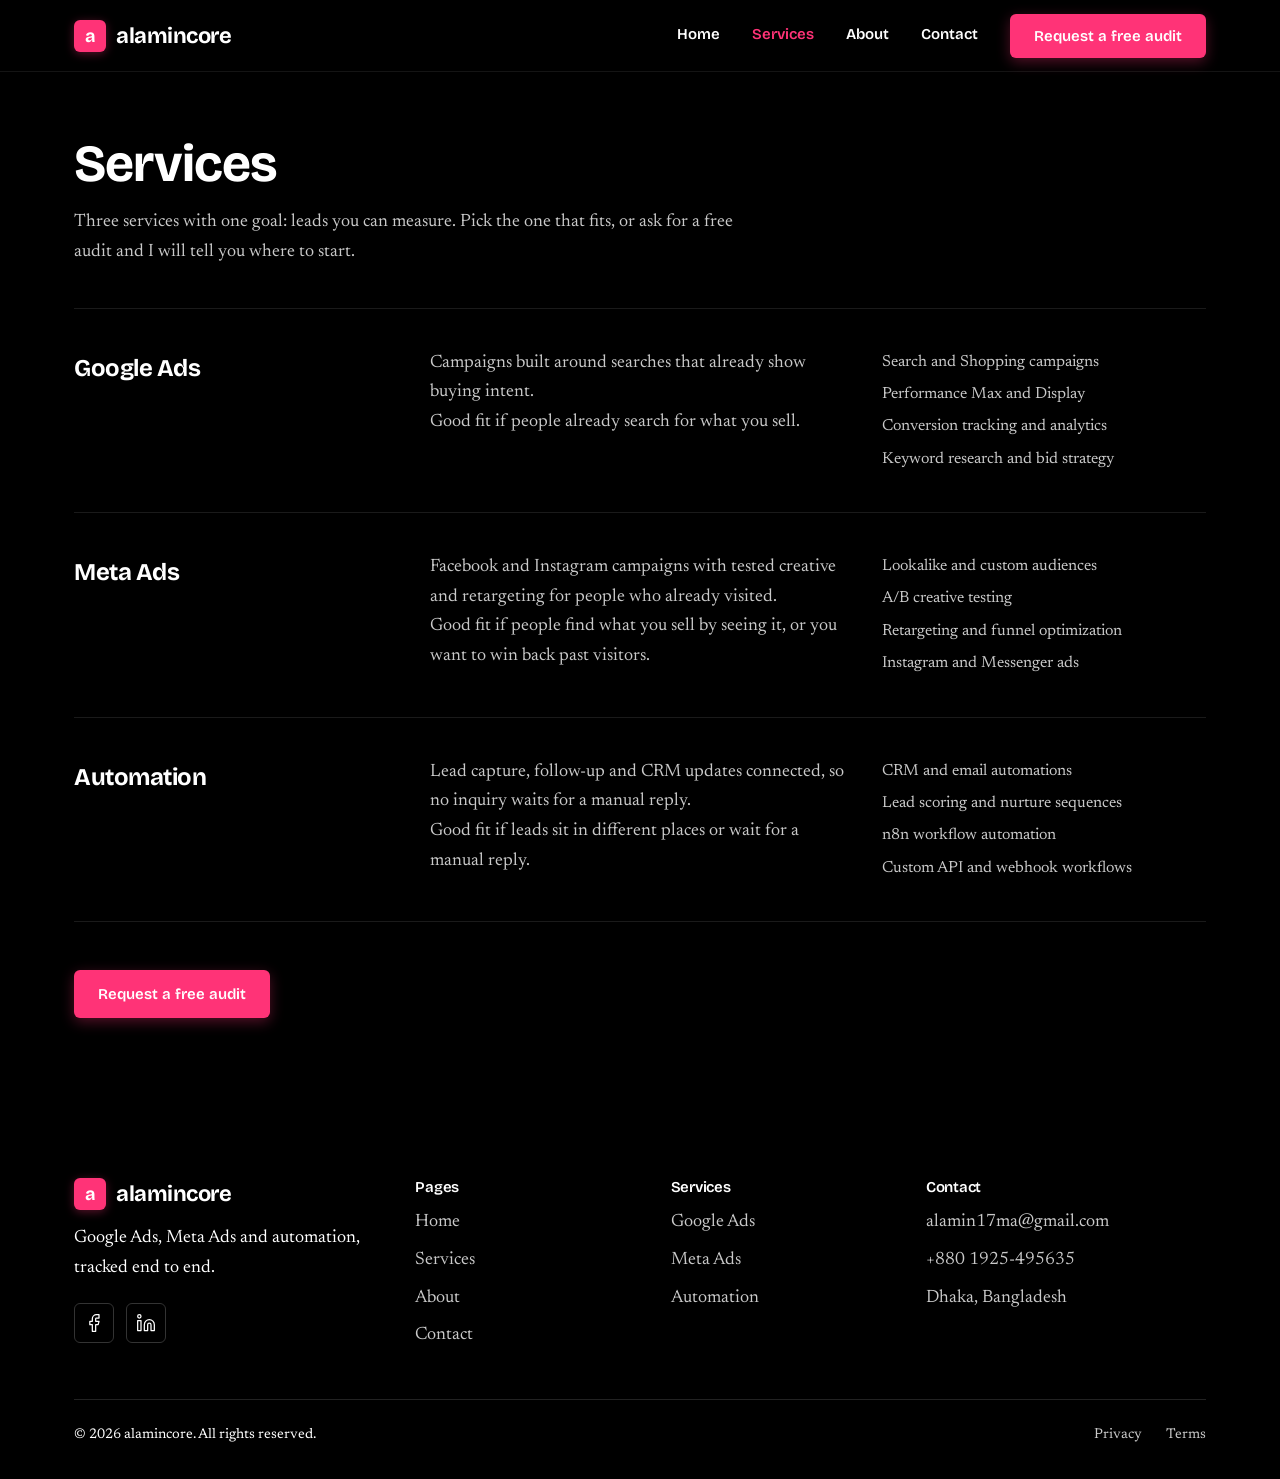
<file: services.html>
<!DOCTYPE html>
<html lang="en">
<head>
  <meta charset="UTF-8">
  <meta name="viewport" content="width=device-width, initial-scale=1">
  <title>Services | alamincore</title>
  <meta name="description" content="Google Ads, Meta Ads and automation: what each service includes and who it suits.">
  <link rel="icon" href="data:image/svg+xml,<svg xmlns='http://www.w3.org/2000/svg' viewBox='0 0 32 32'><rect width='32' height='32' rx='6' fill='%23FF3377'/><text x='16' y='23' font-size='20' font-weight='bold' text-anchor='middle' fill='%23FFFFFF' font-family='Georgia,serif'>a</text></svg>">
  <link rel="preconnect" href="https://fonts.googleapis.com">
  <link rel="preconnect" href="https://fonts.gstatic.com" crossorigin>
  <link rel="stylesheet" href="https://fonts.googleapis.com/css2?family=Bricolage+Grotesque:wght@600;700&family=Newsreader:wght@400&display=swap">
  <link rel="stylesheet" href="style.css">
</head>
<body>
  <a class="skip" href="#main">Skip to content</a>
  <header class="nav scrolled" id="navbar"><div class="container"><a href="index.html" class="logo"><span class="mark" aria-hidden="true">a</span>alamincore</a><button class="burger" id="hamburger" aria-label="Menu" aria-expanded="false"><span></span><span></span><span></span></button><ul id="navLinks"><li><a href="index.html">Home</a></li><li><a href="services.html" aria-current="page">Services</a></li><li><a href="about.html">About</a></li><li><a href="contact.html">Contact</a></li><li><a href="contact.html" class="btn btn-brass">Request a free audit</a></li></ul></div></header>
  <main id="main">
    <div class="container page">
      <h1>Services</h1>
      <p>Three services with one goal: leads you can measure. Pick the one that fits, or ask for a free audit and I will tell you where to start.</p>
      <div class="rows">
        <article class="row" id="google-ads"><div><h2>Google Ads</h2></div><div><p>Campaigns built around searches that already show buying intent.</p><p>Good fit if people already search for what you sell.</p></div><ul><li>Search and Shopping campaigns</li><li>Performance Max and Display</li><li>Conversion tracking and analytics</li><li>Keyword research and bid strategy</li></ul></article>
        <article class="row" id="meta-ads"><div><h2>Meta Ads</h2></div><div><p>Facebook and Instagram campaigns with tested creative and retargeting for people who already visited.</p><p>Good fit if people find what you sell by seeing it, or you want to win back past visitors.</p></div><ul><li>Lookalike and custom audiences</li><li>A/B creative testing</li><li>Retargeting and funnel optimization</li><li>Instagram and Messenger ads</li></ul></article>
        <article class="row" id="automation"><div><h2>Automation</h2></div><div><p>Lead capture, follow-up and CRM updates connected, so no inquiry waits for a manual reply.</p><p>Good fit if leads sit in different places or wait for a manual reply.</p></div><ul><li>CRM and email automations</li><li>Lead scoring and nurture sequences</li><li>n8n workflow automation</li><li>Custom API and webhook workflows</li></ul></article>
      </div>
      <p class="after"><a class="btn btn-brass" href="contact.html">Request a free audit</a></p>
      <section id="faq" hidden>
        <h2>Questions</h2>
        <details><summary>What does the free audit include, and how long does it take?</summary><p></p></details>
        <details><summary>What ad budget do I need to start?</summary><p></p></details>
        <details><summary>Which countries and industries do you work with?</summary><p></p></details>
        <details><summary>How, and how often, do you report results?</summary><p></p></details>
        <details><summary>Who owns the ad accounts and the data?</summary><p></p></details>
        <details><summary>How do you charge?</summary><p></p></details>
      </section>
    </div>
  </main>
  <footer class="foot"><div class="container">
    <div class="foot-grid">
      <div><a href="index.html" class="logo"><span class="mark" aria-hidden="true">a</span>alamincore</a><p>Google Ads, Meta Ads and automation, tracked end to end.</p><div class="social-icons"><a href="https://www.facebook.com/al.amin.198396" target="_blank" rel="noopener noreferrer" aria-label="Facebook"><svg width="20" height="20" viewBox="0 0 24 24" fill="none" stroke="currentColor" stroke-width="1.5" stroke-linecap="round" stroke-linejoin="round" aria-hidden="true"><path d="M18 2h-3a5 5 0 0 0-5 5v3H7v4h3v8h4v-8h3l1-4h-4V7a1 1 0 0 1 1-1h3z"/></svg></a><a href="https://www.linkedin.com/in/al-amin-b618b734b/" target="_blank" rel="noopener noreferrer" aria-label="LinkedIn"><svg width="20" height="20" viewBox="0 0 24 24" fill="none" stroke="currentColor" stroke-width="1.5" stroke-linecap="round" stroke-linejoin="round" aria-hidden="true"><path d="M16 8a6 6 0 0 1 6 6v7h-4v-7a2 2 0 0 0-2-2 2 2 0 0 0-2 2v7h-4v-7a6 6 0 0 1 6-6z"/><rect x="2" y="9" width="4" height="12"/><circle cx="4" cy="4" r="2"/></svg></a></div></div>
      <div><h3>Pages</h3><ul><li><a href="index.html">Home</a></li><li><a href="services.html">Services</a></li><li><a href="about.html">About</a></li><li><a href="contact.html">Contact</a></li></ul></div>
      <div><h3>Services</h3><ul><li><a href="services.html#google-ads">Google Ads</a></li><li><a href="services.html#meta-ads">Meta Ads</a></li><li><a href="services.html#automation">Automation</a></li></ul></div>
      <div><h3>Contact</h3><ul><li><a href="mailto:alamin17ma@gmail.com">alamin17ma@gmail.com</a></li><li><a href="tel:+8801925495635">+880 1925-495635</a></li><li>Dhaka, Bangladesh</li></ul>
        </div>
    </div>
    <div class="foot-bottom"><p>&copy; 2026 alamincore. All rights reserved.</p><ul><li><a href="privacy.html">Privacy</a></li><li><a href="terms.html">Terms</a></li></ul></div>
  </div></footer>
  <script src="script.js"></script>
</body>
</html>
</file>
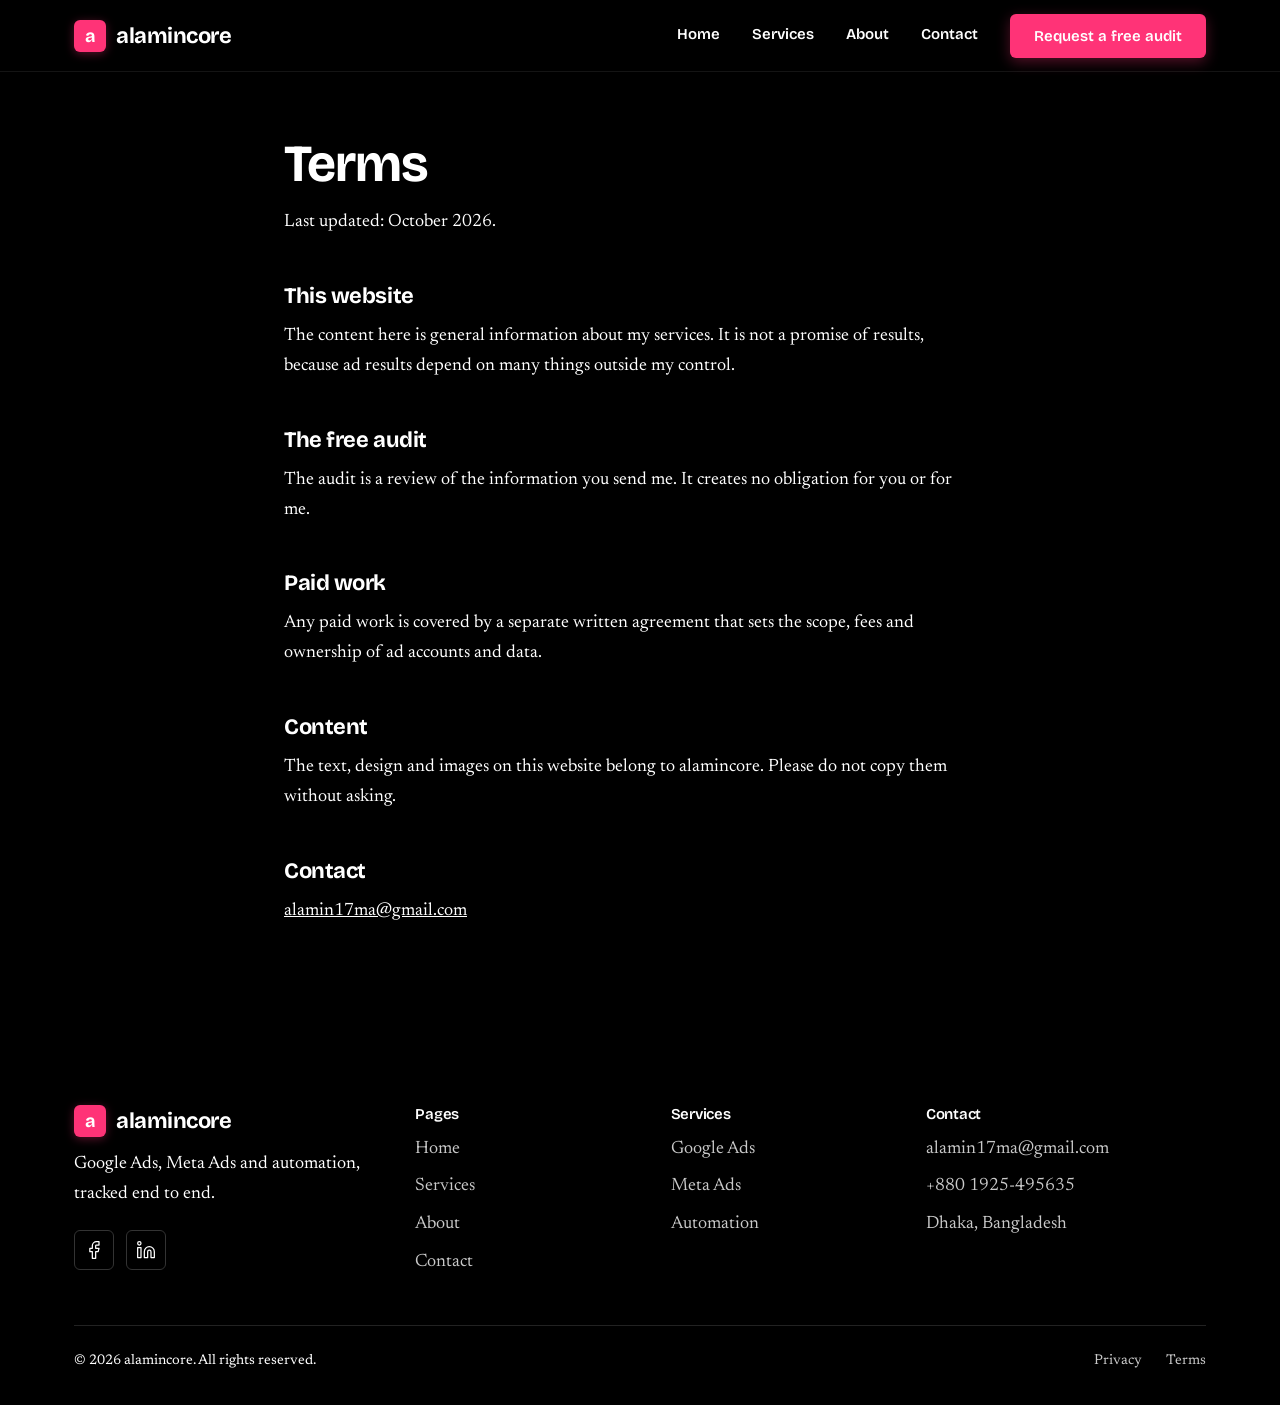
<file: terms.html>
<!DOCTYPE html>
<html lang="en">
<head>
  <meta charset="UTF-8">
  <meta name="viewport" content="width=device-width, initial-scale=1">
  <title>Terms | alamincore</title>
  <meta name="description" content="Terms for using the alamincore website.">
  <link rel="icon" href="data:image/svg+xml,<svg xmlns='http://www.w3.org/2000/svg' viewBox='0 0 32 32'><rect width='32' height='32' rx='6' fill='%23FF3377'/><text x='16' y='23' font-size='20' font-weight='bold' text-anchor='middle' fill='%23FFFFFF' font-family='Georgia,serif'>a</text></svg>">
  <link rel="preconnect" href="https://fonts.googleapis.com">
  <link rel="preconnect" href="https://fonts.gstatic.com" crossorigin>
  <link rel="stylesheet" href="https://fonts.googleapis.com/css2?family=Bricolage+Grotesque:wght@600;700&family=Newsreader:wght@400&display=swap">
  <link rel="stylesheet" href="style.css">
</head>
<body>
  <a class="skip" href="#main">Skip to content</a>
  <header class="nav scrolled" id="navbar"><div class="container"><a href="index.html" class="logo"><span class="mark" aria-hidden="true">a</span>alamincore</a><button class="burger" id="hamburger" aria-label="Menu" aria-expanded="false"><span></span><span></span><span></span></button><ul id="navLinks"><li><a href="index.html">Home</a></li><li><a href="services.html">Services</a></li><li><a href="about.html">About</a></li><li><a href="contact.html">Contact</a></li><li><a href="contact.html" class="btn btn-brass">Request a free audit</a></li></ul></div></header>
  <main id="main">
    <div class="container narrow page">
      <div class="prose">
      <h1>Terms</h1>
      <p>Last updated: October 2026.</p>
      <h2>This website</h2>
      <p>The content here is general information about my services. It is not a promise of results, because ad results depend on many things outside my control.</p>
      <h2>The free audit</h2>
      <p>The audit is a review of the information you send me. It creates no obligation for you or for me.</p>
      <h2>Paid work</h2>
      <p>Any paid work is covered by a separate written agreement that sets the scope, fees and ownership of ad accounts and data.</p>
      <h2>Content</h2>
      <p>The text, design and images on this website belong to alamincore. Please do not copy them without asking.</p>
      <h2>Contact</h2>
      <p><a href="mailto:alamin17ma@gmail.com">alamin17ma@gmail.com</a></p>
      </div>
    </div>
  </main>
  <footer class="foot"><div class="container">
    <div class="foot-grid">
      <div><a href="index.html" class="logo"><span class="mark" aria-hidden="true">a</span>alamincore</a><p>Google Ads, Meta Ads and automation, tracked end to end.</p><div class="social-icons"><a href="https://www.facebook.com/al.amin.198396" target="_blank" rel="noopener noreferrer" aria-label="Facebook"><svg width="20" height="20" viewBox="0 0 24 24" fill="none" stroke="currentColor" stroke-width="1.5" stroke-linecap="round" stroke-linejoin="round" aria-hidden="true"><path d="M18 2h-3a5 5 0 0 0-5 5v3H7v4h3v8h4v-8h3l1-4h-4V7a1 1 0 0 1 1-1h3z"/></svg></a><a href="https://www.linkedin.com/in/al-amin-b618b734b/" target="_blank" rel="noopener noreferrer" aria-label="LinkedIn"><svg width="20" height="20" viewBox="0 0 24 24" fill="none" stroke="currentColor" stroke-width="1.5" stroke-linecap="round" stroke-linejoin="round" aria-hidden="true"><path d="M16 8a6 6 0 0 1 6 6v7h-4v-7a2 2 0 0 0-2-2 2 2 0 0 0-2 2v7h-4v-7a6 6 0 0 1 6-6z"/><rect x="2" y="9" width="4" height="12"/><circle cx="4" cy="4" r="2"/></svg></a></div></div>
      <div><h3>Pages</h3><ul><li><a href="index.html">Home</a></li><li><a href="services.html">Services</a></li><li><a href="about.html">About</a></li><li><a href="contact.html">Contact</a></li></ul></div>
      <div><h3>Services</h3><ul><li><a href="services.html#google-ads">Google Ads</a></li><li><a href="services.html#meta-ads">Meta Ads</a></li><li><a href="services.html#automation">Automation</a></li></ul></div>
      <div><h3>Contact</h3><ul><li><a href="mailto:alamin17ma@gmail.com">alamin17ma@gmail.com</a></li><li><a href="tel:+8801925495635">+880 1925-495635</a></li><li>Dhaka, Bangladesh</li></ul>
        </div>
    </div>
    <div class="foot-bottom"><p>&copy; 2026 alamincore. All rights reserved.</p><ul><li><a href="privacy.html">Privacy</a></li><li><a href="terms.html">Terms</a></li></ul></div>
  </div></footer>
  <script src="script.js"></script>
</body>
</html>
</file>
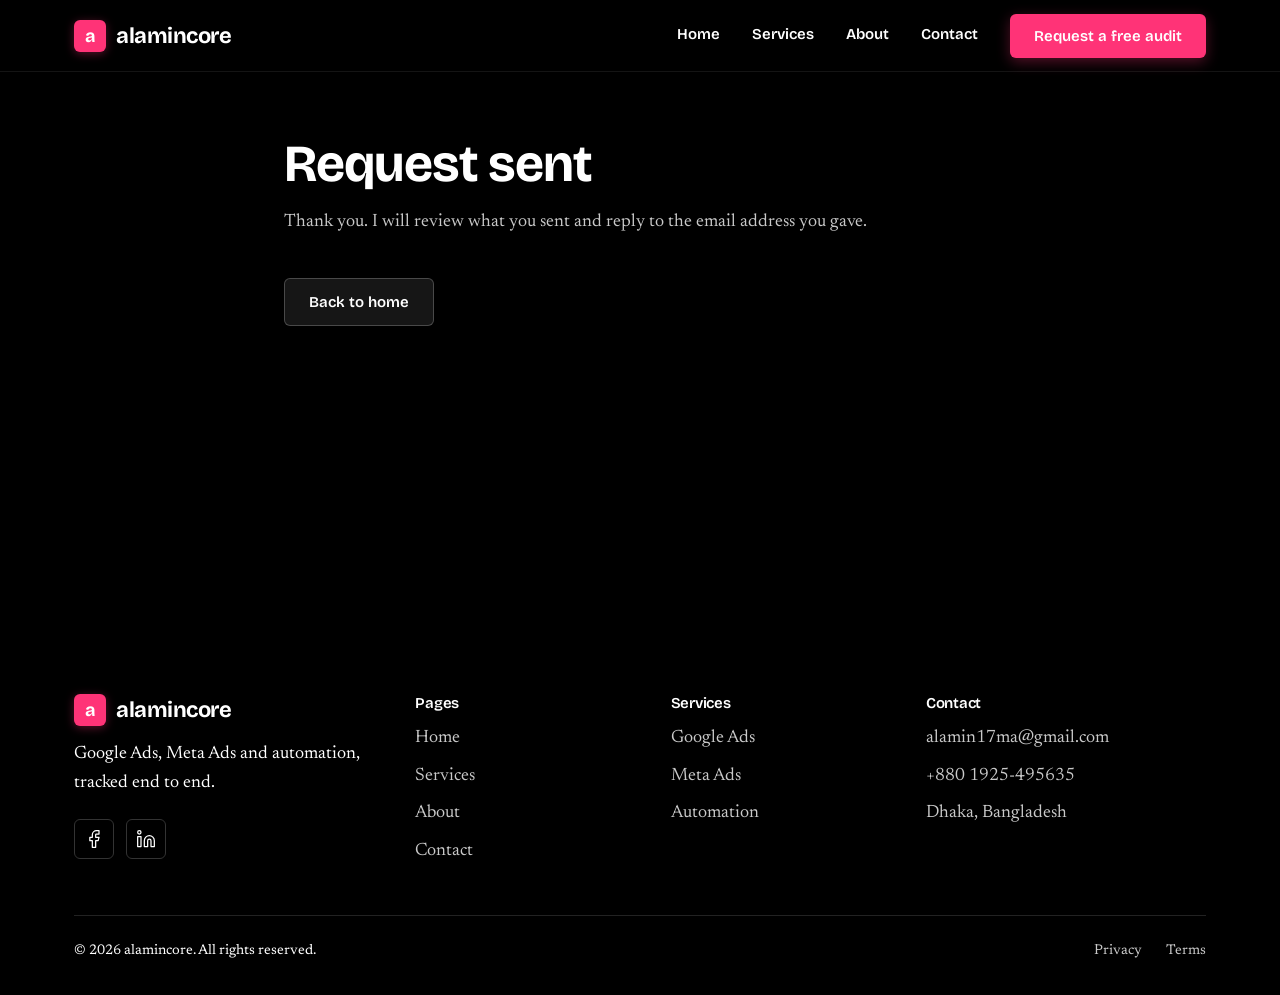
<file: thank-you.html>
<!DOCTYPE html>
<html lang="en">
<head>
  <meta charset="UTF-8">
  <meta name="viewport" content="width=device-width, initial-scale=1">
  <title>Request sent | alamincore</title>
  <meta name="description" content="Your request was sent.">
  <meta name="robots" content="noindex">
  <link rel="icon" href="data:image/svg+xml,<svg xmlns='http://www.w3.org/2000/svg' viewBox='0 0 32 32'><rect width='32' height='32' rx='6' fill='%23FF3377'/><text x='16' y='23' font-size='20' font-weight='bold' text-anchor='middle' fill='%23FFFFFF' font-family='Georgia,serif'>a</text></svg>">
  <link rel="preconnect" href="https://fonts.googleapis.com">
  <link rel="preconnect" href="https://fonts.gstatic.com" crossorigin>
  <link rel="stylesheet" href="https://fonts.googleapis.com/css2?family=Bricolage+Grotesque:wght@600;700&family=Newsreader:wght@400&display=swap">
  <link rel="stylesheet" href="style.css">
</head>
<body>
  <a class="skip" href="#main">Skip to content</a>
  <header class="nav scrolled" id="navbar"><div class="container"><a href="index.html" class="logo"><span class="mark" aria-hidden="true">a</span>alamincore</a><button class="burger" id="hamburger" aria-label="Menu" aria-expanded="false"><span></span><span></span><span></span></button><ul id="navLinks"><li><a href="index.html">Home</a></li><li><a href="services.html">Services</a></li><li><a href="about.html">About</a></li><li><a href="contact.html">Contact</a></li><li><a href="contact.html" class="btn btn-brass">Request a free audit</a></li></ul></div></header>
  <main id="main">
    <div class="container narrow page">
      <h1>Request sent</h1>
      <p>Thank you. I will review what you sent and reply to the email address you gave.</p>
      <p><a class="btn btn-dark" href="index.html">Back to home</a></p>
    </div>
  </main>
  <footer class="foot"><div class="container">
    <div class="foot-grid">
      <div><a href="index.html" class="logo"><span class="mark" aria-hidden="true">a</span>alamincore</a><p>Google Ads, Meta Ads and automation, tracked end to end.</p><div class="social-icons"><a href="https://www.facebook.com/al.amin.198396" target="_blank" rel="noopener noreferrer" aria-label="Facebook"><svg width="20" height="20" viewBox="0 0 24 24" fill="none" stroke="currentColor" stroke-width="1.5" stroke-linecap="round" stroke-linejoin="round" aria-hidden="true"><path d="M18 2h-3a5 5 0 0 0-5 5v3H7v4h3v8h4v-8h3l1-4h-4V7a1 1 0 0 1 1-1h3z"/></svg></a><a href="https://www.linkedin.com/in/al-amin-b618b734b/" target="_blank" rel="noopener noreferrer" aria-label="LinkedIn"><svg width="20" height="20" viewBox="0 0 24 24" fill="none" stroke="currentColor" stroke-width="1.5" stroke-linecap="round" stroke-linejoin="round" aria-hidden="true"><path d="M16 8a6 6 0 0 1 6 6v7h-4v-7a2 2 0 0 0-2-2 2 2 0 0 0-2 2v7h-4v-7a6 6 0 0 1 6-6z"/><rect x="2" y="9" width="4" height="12"/><circle cx="4" cy="4" r="2"/></svg></a></div></div>
      <div><h3>Pages</h3><ul><li><a href="index.html">Home</a></li><li><a href="services.html">Services</a></li><li><a href="about.html">About</a></li><li><a href="contact.html">Contact</a></li></ul></div>
      <div><h3>Services</h3><ul><li><a href="services.html#google-ads">Google Ads</a></li><li><a href="services.html#meta-ads">Meta Ads</a></li><li><a href="services.html#automation">Automation</a></li></ul></div>
      <div><h3>Contact</h3><ul><li><a href="mailto:alamin17ma@gmail.com">alamin17ma@gmail.com</a></li><li><a href="tel:+8801925495635">+880 1925-495635</a></li><li>Dhaka, Bangladesh</li></ul>
        </div>
    </div>
    <div class="foot-bottom"><p>&copy; 2026 alamincore. All rights reserved.</p><ul><li><a href="privacy.html">Privacy</a></li><li><a href="terms.html">Terms</a></li></ul></div>
  </div></footer>
  <script src="script.js"></script>
</body>
</html>
</file>
<file: style.css>
/* alamincore: Full Black & Pink Design System */
:root{
  --black:#000000;--black-surface:#080808;--black-elevated:#121212;
  --line:rgba(255,255,255,0.1);--white:#FFFFFF;
  --text-main:#FFFFFF;--text-muted:#C9C9C9;--text-subtle:#8A8A8A;
  --spruce-900:#000000;--spruce-800:#000000;--spruce-700:#222222;
  --chalk-50:#000000;--chalk-100:#080808;
  --ink-900:#FFFFFF;--ink-600:#C9C9C9;
  --on-dark:#FFFFFF;--on-dark-muted:#C9C9C9;
  --brass-300:#FF5C93;--brass-400:#FF3377;--brass-700:#FF3377;
  --pink-400:#FF3377;--pink-300:#FF5C93;--pink-600:#D61A5B;
  --error:#FF4D4D;--error-on-dark:#FFB4AB;
  --font-display:'Bricolage Grotesque','Helvetica Neue',Arial,sans-serif;
  --font-text:'Newsreader',Georgia,serif;
  --radius-sm:6px;--radius-md:12px;--container:1180px;
}
*,*::before,*::after{box-sizing:border-box}
html{scroll-behavior:smooth;scroll-padding-top:88px;background:#000000}
body{margin:0;overflow-x:hidden;background:#000000;color:var(--text-main);font:400 18px/1.65 var(--font-text);-webkit-font-smoothing:antialiased}
h1,h2,h3{margin:0;font-family:var(--font-display);font-weight:700;letter-spacing:-.02em;color:#FFFFFF}
p{margin:0 0 1em;max-width:68ch;color:var(--text-main)}
a{color:var(--white);transition:color .15s ease}
a:hover{color:var(--pink-400)}
ul,ol{margin:0;padding:0;list-style:none}
img{display:block;max-width:100%}
[hidden]{display:none!important}
:focus-visible{outline:2px solid var(--pink-400);outline-offset:2px}
.nav :focus-visible,.hero :focus-visible,.dark :focus-visible,.foot :focus-visible{outline-color:var(--pink-400)}
.btn-brass:focus-visible,.btn-pink:focus-visible{outline-color:var(--pink-300)}
.container{max-width:var(--container);margin:0 auto;padding:0 24px}
.skip{position:absolute;left:-999px;top:8px;z-index:20;background:#111111;color:#FFFFFF;padding:8px 12px;border:1px solid var(--pink-400)}
.skip:focus{left:8px}

/* Buttons */
.btn{display:inline-flex;align-items:center;justify-content:center;height:48px;padding:0 24px;border:0;border-radius:var(--radius-sm);font:600 15px var(--font-display);text-decoration:none;cursor:pointer}
.btn-brass,.btn-pink{background:var(--pink-400);color:var(--white);box-shadow:0 4px 14px rgba(255,51,119,0.32);transition:background .2s,box-shadow .2s,transform .2s}
.btn-brass:hover,.btn-pink:hover{background:var(--pink-300);color:var(--white);box-shadow:0 6px 18px rgba(255,51,119,0.45);transform:translateY(-1px)}
.btn-dark{background:#161616;color:#FFFFFF;border:1px solid rgba(255,255,255,0.22);box-shadow:0 4px 14px rgba(0,0,0,0.6);transition:background .2s,border-color .2s,color .2s,transform .2s}
.btn-dark:hover{background:#222222;border-color:var(--pink-400);color:var(--pink-400);transform:translateY(-1px)}
.btn:disabled{opacity:.7;cursor:default}

/* Header */
.nav{position:fixed;inset:0 0 auto;height:72px;z-index:10;transition:background .2s;background:#000000;border-bottom:1px solid rgba(255,255,255,0.08)}
.nav.scrolled,.nav.nav-open{background:#000000}
.nav .container{display:flex;align-items:center;justify-content:space-between;height:100%}
.logo{font:700 1.375rem var(--font-display);letter-spacing:-.02em;color:var(--on-dark);text-decoration:none}
#navLinks{display:flex;align-items:center;gap:32px}
#navLinks a:not(.btn){color:var(--on-dark);text-decoration:none;font:600 15px var(--font-display);transition:color .15s ease}
#navLinks a:not(.btn):hover{color:var(--pink-400)}
.nav .btn{height:44px}
.burger{display:none;width:44px;height:44px;padding:0;background:none;border:0;cursor:pointer;flex-direction:column;justify-content:center;align-items:center;gap:5px;z-index:25}
.burger span{display:block;width:24px;height:2px;background:var(--on-dark);border-radius:2px;transition:transform .2s ease, opacity .2s ease}
.burger[aria-expanded="true"] span:nth-child(1){transform:translateY(7px) rotate(45deg)}
.burger[aria-expanded="true"] span:nth-child(2){opacity:0}
.burger[aria-expanded="true"] span:nth-child(3){transform:translateY(-7px) rotate(-45deg)}

/* Hero */
.hero{background:#000000;color:var(--on-dark);padding:168px 0 120px;border-bottom:1px solid rgba(255,255,255,0.08)}
.hero-grid{display:grid;grid-template-columns:1.1fr .9fr;gap:64px;align-items:center}
.hero h1{font-size:clamp(2.5rem,5.5vw,4.5rem);line-height:1.04}
.lead{margin:24px 0 32px;max-width:52ch;color:var(--on-dark-muted)}
/* 3D Hero Ads & Automation Pipeline */
.hero-visual{position:relative;width:100%;max-width:480px;height:380px;margin:0 auto;perspective:1000px;contain:layout style}
.stage-3d{position:relative;width:100%;height:100%;transform-style:preserve-3d;will-change:transform;animation:float3D 7s ease-in-out infinite alternate;transition:transform .12s cubic-bezier(.2,.8,.2,1)}
@keyframes float3D{
  0%{transform:rotateX(9deg) rotateY(-8deg) translateY(0)}
  50%{transform:rotateX(4deg) rotateY(4deg) translateY(-8px)}
  100%{transform:rotateX(8deg) rotateY(10deg) translateY(-4px)}
}
.grid-plane-3d{position:absolute;inset:-10px;border-radius:24px;background:radial-gradient(ellipse at 50% 50%,rgba(255,51,119,0.1) 0%,rgba(0,0,0,0) 70%),linear-gradient(rgba(255,255,255,0.05) 1px,transparent 1px),linear-gradient(90deg,rgba(255,255,255,0.05) 1px,transparent 1px);background-size:100% 100%,32px 32px,32px 32px;transform:translateZ(-20px);pointer-events:none}
.radar-pulse{position:absolute;top:50%;left:50%;width:260px;height:260px;margin:-130px 0 0 -130px;border-radius:50%;border:1px dashed rgba(255,51,119,0.25);transform:translateZ(-10px);pointer-events:none;animation:radarSpin 24s linear infinite}
@keyframes radarSpin{to{transform:translateZ(-10px) rotate(360deg)}}

.circuit-cables{position:absolute;inset:0;width:100%;height:100%;pointer-events:none;transform:translateZ(30px)}
.cable-glow{stroke:rgba(255,255,255,0.12);stroke-width:2.5;fill:none}
.cable-flow{stroke-width:2.5;stroke-linecap:round;stroke-dasharray:10 16;animation:flowCable 1.8s linear infinite;fill:none}
.cable-meta-flow{stroke:url(#metaGrad)}
.cable-google-flow{stroke:url(#googleGrad)}
@keyframes flowCable{to{stroke-dashoffset:-52}}

.node-3d{position:absolute;transform-style:preserve-3d;transform:translateZ(var(--depth));transition:transform .3s ease,box-shadow .3s ease}
.node-3d:hover{transform:translateZ(calc(var(--depth) + 16px))}
.node-inner{background:rgba(18,18,18,0.92);backdrop-filter:blur(14px);-webkit-backdrop-filter:blur(14px);border:1px solid rgba(255,255,255,0.14);border-radius:var(--radius-md);box-shadow:0 16px 36px rgba(0,0,0,0.65),0 0 24px rgba(255,51,119,0.08);padding:12px 14px;display:flex;align-items:center;gap:12px}
.node-3d:hover .node-inner{border-color:var(--pink-400);box-shadow:0 20px 44px rgba(0,0,0,0.75),0 0 28px rgba(255,51,119,0.26)}

.node-badge{top:0;left:50%;transform:translateX(-50%) translateZ(var(--depth));display:inline-flex;align-items:center;gap:8px;padding:6px 14px;background:rgba(12,12,12,0.95);backdrop-filter:blur(10px);border:1px solid var(--pink-400);border-radius:20px;font:700 11px var(--font-display);letter-spacing:0.04em;text-transform:uppercase;color:#FFFFFF;white-space:nowrap}
.beacon-dot{width:7px;height:7px;border-radius:50%;background:var(--pink-400);box-shadow:0 0 8px var(--pink-400);animation:pulseBeacon 1.8s infinite}
@keyframes pulseBeacon{0%,100%{opacity:1;transform:scale(1)}50%{opacity:.4;transform:scale(.8)}}

.node-meta{top:42px;left:0;width:216px}
.meta-icon{color:#0081FB;background:rgba(0,129,251,0.12);border-radius:8px;width:38px;height:38px;display:flex;align-items:center;justify-content:center;flex-shrink:0}

.node-google{top:42px;right:0;width:216px}
.google-icon{background:rgba(255,255,255,0.08);border-radius:8px;width:38px;height:38px;display:flex;align-items:center;justify-content:center;flex-shrink:0}

.node-content{display:flex;flex-direction:column;min-width:0}
.node-tag{font:700 10px var(--font-display);text-transform:uppercase;letter-spacing:.05em}
.tag-meta{color:var(--pink-300)}
.tag-google{color:var(--pink-300)}
.tag-brass{color:var(--pink-400)}
.node-title{font:700 14px/1.2 var(--font-display);color:var(--on-dark);white-space:nowrap}
.node-sub{font:400 11px var(--font-text);color:var(--on-dark-muted);white-space:nowrap;overflow:hidden;text-overflow:ellipsis}
.pulse-indicator{width:8px;height:8px;border-radius:50%;margin-left:auto;flex-shrink:0}
.pulse-meta{background:var(--pink-400);box-shadow:0 0 8px var(--pink-400);animation:pulseBeacon 2s infinite}
.pulse-google{background:var(--pink-400);box-shadow:0 0 8px var(--pink-400);animation:pulseBeacon 2s infinite .6s}

.node-auto{bottom:14px;left:50%;transform:translateX(-50%) translateZ(var(--depth));width:320px}
.node-auto:hover{transform:translateX(-50%) translateZ(calc(var(--depth) + 16px))}
.auto-card{flex-direction:column;align-items:stretch;gap:10px;padding:14px 16px;background:rgba(14,14,14,0.96);border-color:rgba(255,51,119,0.35)}
.auto-header{display:flex;align-items:center;gap:10px}
.auto-icon{color:var(--pink-400);background:rgba(255,51,119,0.14);border-radius:8px;width:38px;height:38px;display:flex;align-items:center;justify-content:center;flex-shrink:0}
.live-chip{margin-left:auto;padding:2px 8px;border-radius:10px;background:rgba(255,51,119,0.16);border:1px solid var(--pink-400);color:var(--pink-300);font:700 10px var(--font-display);text-transform:uppercase;letter-spacing:.04em}
.auto-pipeline{display:flex;align-items:center;justify-content:space-between;gap:6px;padding:6px 10px;background:rgba(255,255,255,0.04);border-radius:6px;font:600 11px var(--font-display)}
.pipe-step{color:var(--on-dark-muted)}
.pipe-step.highlighted{color:var(--pink-300)}
.pipe-arrow{color:var(--pink-400);font-size:12px}
.in{opacity:0;transform:translateY(8px);animation:in .5s ease-out forwards}
.d1{animation-delay:.1s}.d2{animation-delay:.25s}.d3{animation-delay:.4s}
@keyframes in{to{opacity:1;transform:none}}

/* Sections */
.tools{padding:28px 0;background:#050505;border-bottom:1px solid var(--line)}
.tools p{margin:0;max-width:none;font:600 15px var(--font-display);color:var(--text-muted)}
.sec{padding:120px 0;background:#000000;content-visibility:auto;contain-intrinsic-size:500px}
.alt{background:#080808;border-top:1px solid var(--line);border-bottom:1px solid var(--line)}
.sec h2{max-width:24ch;margin-bottom:48px;font-size:clamp(1.75rem,3.5vw,2.75rem);line-height:1.1;color:#FFFFFF}
.row{display:grid;grid-template-columns:1fr 1.3fr 1fr;gap:32px;padding:40px 0;border-top:1px solid var(--line)}
.row:last-child{border-bottom:1px solid var(--line)}
.row h3{font-size:1.5rem;color:#FFFFFF}
.row p{margin:0;color:var(--text-muted)}
.row li{font-size:16px;color:var(--text-muted)}
.row li+li{margin-top:6px}
.after{margin:48px 0 0}
.steps{display:grid;grid-template-columns:repeat(4,1fr);gap:32px;counter-reset:s}
.steps li{counter-increment:s}
.steps li::before{content:counter(s);display:block;margin-bottom:12px;font:700 2rem var(--font-display);color:var(--pink-400)}
.steps h3{margin-bottom:8px;font-size:1.25rem;color:#FFFFFF}
.steps p{margin:0;font-size:16px;color:var(--text-muted)}
.about{display:grid;grid-template-columns:.8fr 1.2fr;gap:64px;align-items:center}
.about img{width:100%;aspect-ratio:4/5;object-fit:cover;border-radius:var(--radius-md);border:1px solid rgba(255,255,255,0.1)}
.about h2{margin-bottom:24px;color:#FFFFFF}
details{border-top:1px solid var(--line);padding:16px 0}
summary{cursor:pointer;font:600 1.125rem var(--font-display);color:#FFFFFF}

/* Contact */
.dark{background:#000000;color:var(--on-dark)}
.dark a:not(.btn){color:var(--white)}.dark a:not(.btn):hover{color:var(--pink-400)}
.dark h2{max-width:20ch;font-size:clamp(1.75rem,3.2vw,2.5rem);color:#FFFFFF}
.contact-grid{display:grid;grid-template-columns:1fr 1fr;gap:64px}
.info{margin:0 0 24px}
.info div{margin-bottom:16px}
.info dt{font:600 14px var(--font-display);color:var(--text-muted)}
.info dd{margin:0;color:var(--text-main)}
.social{display:flex;gap:24px}
label{display:block;margin-bottom:6px;font:600 14px var(--font-display);color:#FFFFFF}
.f{margin-bottom:20px}
.fr{display:grid;grid-template-columns:1fr 1fr;gap:16px}
input,select,textarea{width:100%;height:48px;padding:0 14px;background:#101010;color:#FFFFFF;border:1px solid rgba(255,255,255,0.18);border-radius:var(--radius-sm);font:400 16px var(--font-text)}
input:focus,select:focus,textarea:focus{border-color:var(--pink-400);outline:2px solid var(--pink-400);outline-offset:1px}
select option{background:#141414;color:#FFFFFF}
textarea{height:auto;padding:12px 14px;resize:vertical}
#formStatus{min-height:1.65em;margin:16px 0 0}
#formStatus.err{color:var(--error-on-dark)}

/* Responsive */
@media(max-width:1024px){.steps{grid-template-columns:repeat(2,1fr)}}
@media(max-width:768px){
  .burger{display:flex}
  #navLinks{display:none;position:absolute;top:72px;left:0;right:0;flex-direction:column;align-items:stretch;gap:14px;padding:20px 24px 28px;background:#000000;border-top:1px solid #222222;box-shadow:0 12px 28px rgba(0,0,0,0.6)}
  #navLinks.open{display:flex}
  #navLinks li{width:100%}
  #navLinks a:not(.btn){display:block;padding:8px 0;font:600 16px var(--font-display);color:var(--on-dark);transition:color .15s ease}
  #navLinks a:not(.btn):hover{color:var(--pink-400)}
  #navLinks .btn{width:100%;height:46px;margin-top:6px}
  .sec{padding:72px 0}
  .sec.dark{padding:36px 0}
  .band{flex-direction:column;align-items:flex-start;gap:20px}
  .band h2{white-space:normal;font-size:1.25rem;line-height:1.35}
  .band .btn{align-self:flex-start}
  .hero{padding:120px 0 72px}
  .hero-grid,.about,.contact-grid{grid-template-columns:minmax(0,1fr);gap:40px}
  .hero-visual{max-width:390px;height:340px;margin-top:10px}
  .stage-3d{animation:floatMobile 6s ease-in-out infinite alternate}
  @keyframes floatMobile{0%{transform:translateY(0)}100%{transform:translateY(-8px)}}
  .grid-plane-3d,.radar-pulse{display:none}
  .node-inner{background:rgba(12,12,12,0.96);backdrop-filter:none;-webkit-backdrop-filter:none;padding:10px 12px;gap:8px}
  .node-badge{background:rgba(12,12,12,0.95);backdrop-filter:none;-webkit-backdrop-filter:none}
  .node-meta{top:36px;left:0;width:180px}
  .node-google{top:36px;right:0;width:180px}
  .node-auto{bottom:10px;width:300px}
  .node-icon{width:32px;height:32px}
  .node-title{font-size:13px}
  .node-sub{font-size:10px}
  .row{grid-template-columns:1fr;gap:12px;padding:28px 0}
  .fr{grid-template-columns:1fr}
  .about img{max-width:min(360px,100%)}
}
@media(max-width:640px){.container{padding:0 20px}.steps{grid-template-columns:1fr}}
@media(prefers-reduced-motion:reduce){
  html{scroll-behavior:auto}
  *,*::before,*::after{animation:none!important;transition:none!important}
  .in{opacity:1;transform:none}
}

/* Inner pages */
.page{padding:136px 24px 96px;min-height:70vh;background:#000000;color:var(--text-main)}
.container.narrow{max-width:760px}.container.page{padding-left:24px;padding-right:24px}
.page h1{margin-bottom:16px;font-size:clamp(2rem,4.5vw,3.25rem);line-height:1.08;color:#FFFFFF}
.prose h2{max-width:none;margin:40px 0 8px;font-size:1.375rem;color:#FFFFFF}
.audit-form{margin-top:32px}
.hp{position:absolute;left:-9999px;height:0;overflow:hidden}
.page #formStatus.err{color:var(--error)}
.foot-links a{font:600 15px var(--font-display)}

/* Header mark, active link, buttons */
.logo{display:inline-flex;align-items:center;gap:10px}
.mark{display:inline-grid;place-items:center;width:32px;height:32px;border-radius:var(--radius-sm);background:var(--pink-400);color:var(--white);font:700 1.125rem var(--font-display);letter-spacing:0;box-shadow:0 2px 10px rgba(255,51,119,0.35)}
#navLinks a[aria-current]:not(.btn){color:var(--pink-400)}
.btn-line{border:1px solid rgba(255,255,255,0.25);background:none;color:var(--on-dark);transition:border-color .15s,color .15s}
.btn-line:hover{border-color:var(--pink-400);color:var(--pink-400)}
.hero-btns{display:flex;flex-wrap:wrap;gap:12px;max-width:none}
/* Home columns and call-to-action band */
.cols{display:grid;grid-template-columns:repeat(3,1fr);gap:40px}
.cols article{padding-top:20px;border-top:2px solid var(--pink-400)}
.cols h3{margin-bottom:8px;font-size:1.5rem;color:#FFFFFF}
.cols p{color:var(--text-muted)}
.sec.dark{background:#000000;padding:36px 0;border-top:1px solid var(--line);border-bottom:1px solid var(--line)}
.band{display:flex;flex-wrap:wrap;align-items:center;justify-content:space-between;gap:24px}
.band h2{margin:0;max-width:none;font-size:clamp(1.15rem,2.2vw,1.35rem);line-height:1.35;color:#FFFFFF}
.band .btn{flex-shrink:0}
@media(min-width:1025px){
  .sec.dark{padding:32px 0}
  .band{flex-wrap:nowrap;gap:28px}
  .band h2{white-space:nowrap;font-size:clamp(1rem,1.5vw,1.25rem);line-height:1.25}
}
/* Inner pages */
.page>h1+p{margin-bottom:40px;color:var(--text-muted)}
.page .info dt{color:var(--text-muted)}
.page .info dd{color:var(--text-main)}
.row h2{font-size:1.5rem;color:#FFFFFF}
.row{scroll-margin-top:88px}
.page .contact-grid{grid-template-columns:1.3fr .7fr}
/* Footer */
.foot{background:#000000;color:var(--on-dark-muted);padding:64px 0 32px}
.foot-grid{display:grid;grid-template-columns:1.4fr 1fr 1fr 1.3fr;gap:40px}
.foot h3{margin-bottom:12px;font:600 15px var(--font-display);color:var(--on-dark)}
.foot li+li{margin-top:8px}
.foot p{margin:12px 0 0}
.foot a{color:var(--on-dark-muted);text-decoration:none;transition:color .15s ease}
.foot a:hover{color:var(--pink-400)}
.foot .logo{color:var(--on-dark)}
.foot-bottom{display:flex;flex-wrap:wrap;justify-content:space-between;gap:16px;margin-top:48px;padding-top:24px;border-top:1px solid #222222;font-size:14px}
.foot-bottom p{margin:0}
.foot-bottom ul{display:flex;gap:24px}
@media(max-width:1024px){.foot-grid{grid-template-columns:1fr 1fr}}
@media(max-width:768px){.cols,.page .contact-grid{grid-template-columns:minmax(0,1fr)}.page{padding:112px 20px 72px}.foot-grid{grid-template-columns:1fr}}
.foot-bottom li+li{margin-top:0}

/* Footer social icons */
.social-icons{display:flex;gap:12px;margin-top:20px}
.foot .social-icons a{display:inline-grid;place-items:center;width:40px;height:40px;border:1px solid #333333;border-radius:var(--radius-sm);color:var(--on-dark);transition:border-color .2s,color .2s,transform .2s}
.foot .social-icons a:hover{border-color:var(--pink-400);color:var(--pink-400);transform:translateY(-2px)}
</file>
